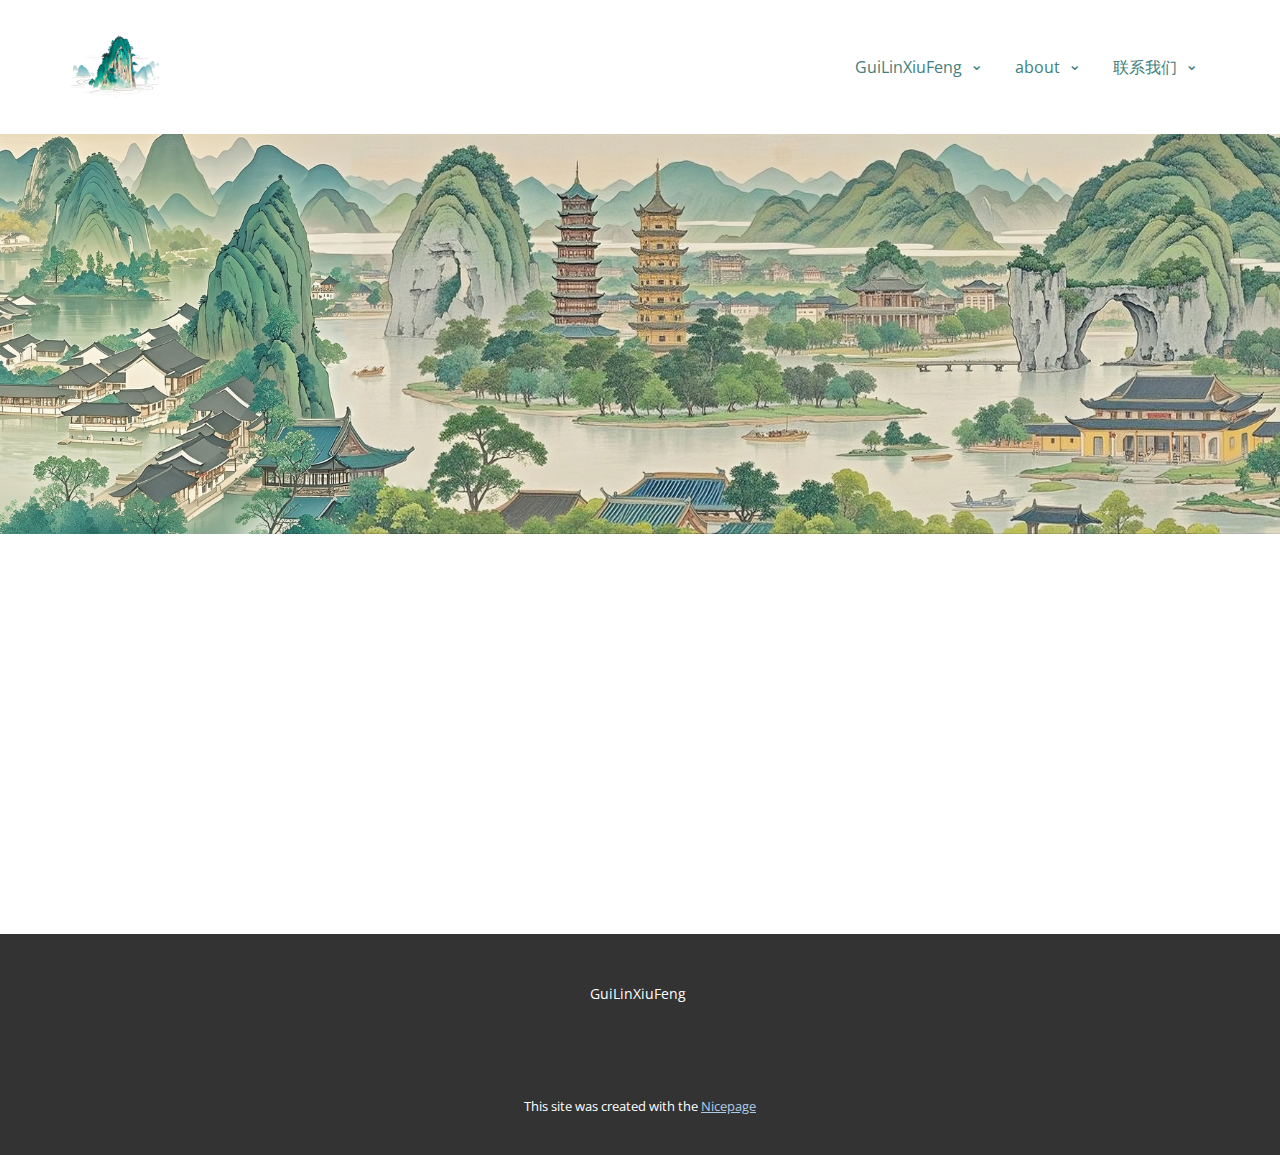
<file: GuiLinXiufeng/index.html>
<!DOCTYPE html>
<html style="font-size: 16px;" lang="en"><head>
    <meta name="viewport" content="width=device-width, initial-scale=1.0">
    <meta charset="utf-8">
    <meta name="keywords" content="">
    <meta name="description" content="">
    <title>Home</title>
    <link rel="stylesheet" href="nicepage.css" media="screen">
<link rel="stylesheet" href="index.css" media="screen">
    <script class="u-script" type="text/javascript" src="jquery.js" defer=""></script>
    <script class="u-script" type="text/javascript" src="nicepage.js" defer=""></script>
    <meta name="generator" content="Nicepage 7.5.2, nicepage.com">
    
    
    
    
    <link id="u-theme-google-font" rel="stylesheet" href="https://fonts.googleapis.com/css?family=Roboto:100,100i,300,300i,400,400i,500,500i,700,700i,900,900i|Open+Sans:300,300i,400,400i,500,500i,600,600i,700,700i,800,800i">
    <script type="application/ld+json">{
		"@context": "http://schema.org",
		"@type": "Organization",
		"name": "",
		"logo": "images/logo.png"
}</script>
    <meta name="theme-color" content="#478ac9">
    <meta property="og:title" content="Home">
    <meta property="og:type" content="website">
  <meta data-intl-tel-input-cdn-path="intlTelInput/"></head>
  <body data-home-page="Home.html" data-home-page-title="Home" data-path-to-root="./" data-include-products="false" class="u-body u-xl-mode" data-lang="en"><header class="u-clearfix u-header u-header" id="header"><div class="u-clearfix u-sheet u-sheet-1">
        <a href="#" class="u-image u-logo u-image-1" data-image-width="1024" data-image-height="1024">
          <img src="images/logo.png" class="u-logo-image u-logo-image-1">
        </a>
        <nav class="u-dropdown-icon u-menu u-menu-mega u-offcanvas u-menu-1" data-responsive-from="MD">
          <div class="menu-collapse" style="font-size: 1rem; letter-spacing: 0px;">
            <a class="u-button-style u-custom-active-color u-custom-color u-custom-hover-color u-custom-left-right-menu-spacing u-custom-padding-bottom u-custom-text-active-color u-custom-text-color u-custom-top-bottom-menu-spacing u-hamburger-link u-nav-link u-text-active-palette-1-base u-text-hover-palette-2-base" href="#">
              <svg class="u-svg-link" viewBox="0 0 24 24"><use xlink:href="#menu-hamburger"></use></svg>
              <svg class="u-svg-content" version="1.1" id="menu-hamburger" viewBox="0 0 16 16" x="0px" y="0px" xmlns:xlink="http://www.w3.org/1999/xlink" xmlns="http://www.w3.org/2000/svg"><g><rect y="1" width="16" height="2"></rect><rect y="7" width="16" height="2"></rect><rect y="13" width="16" height="2"></rect>
</g></svg>
            </a>
          </div>
          <div class="u-custom-menu u-nav-container">
            <ul class="u-nav u-unstyled u-nav-1"><li class="u-nav-item"><a class="u-active-palette-3-light-3 u-button-style u-hover-palette-1-light-3 u-nav-link u-text-active-palette-4-dark-2 u-text-hover-palette-2-base u-text-palette-4-dark-2" href="GuiLinXiuFeng.html" style="padding: 10px 20px;">GuiLinXiuFeng</a><div class="level-2 u-columns-auto u-inner-container-layout u-mega-popup u-nav-popup u-white u-nav-popup-1"><ul class="u-nav u-popupmenu-items u-unstyled"><li class="u-nav-item"><a class="u-button-style u-nav-link" style="font-weight: 700;">广西三月三</a><div class="level-3 u-nav-popup"><ul class="u-nav u-unstyled"><li class="u-nav-item"><a class="u-button-style u-nav-link">桂林地图</a>
</li></ul>
</div>
</li></ul>
</div>
</li><li class="u-nav-item"><a class="u-active-palette-3-light-3 u-button-style u-hover-palette-1-light-3 u-nav-link u-text-active-palette-4-dark-2 u-text-hover-palette-2-base u-text-palette-4-dark-2" href="About.html" style="padding: 10px 20px;">about</a><div class="level-2 u-nav-popup"><ul class="u-nav u-unstyled"><li class="u-nav-item"><a class="u-button-style u-nav-link">桂林文化展示</a>
</li></ul>
</div>
</li><li class="u-nav-item"><a class="u-active-palette-3-light-3 u-button-style u-hover-palette-1-light-3 u-nav-link u-text-active-palette-4-dark-2 u-text-hover-palette-2-base u-text-palette-4-dark-2" href="Contact.html" style="padding: 10px 20px;">联系我们</a><div class="level-2 u-nav-popup"><ul class="u-nav u-unstyled"><li class="u-nav-item"><a class="u-button-style u-nav-link">邮箱：1506824242@qq.com</a>
</li></ul>
</div>
</li></ul>
          </div>
          <div class="u-custom-menu u-nav-container-collapse">
            <div class="u-black u-container-style u-inner-container-layout u-opacity u-opacity-95 u-sidenav">
              <div class="u-inner-container-layout u-sidenav-overflow">
                <div class="u-menu-close"></div>
                <ul class="u-align-center u-nav u-popupmenu-items u-unstyled u-nav-6"><li class="u-nav-item"><a class="u-button-style u-nav-link" href="GuiLinXiuFeng.html">GuiLinXiuFeng</a><div class="u-nav-popup"><ul class="u-nav u-unstyled"><li class="u-nav-item"><a class="u-button-style u-nav-link">广西三月三</a><div class="u-nav-popup"><ul class="u-nav u-unstyled"><li class="u-nav-item"><a class="u-button-style u-nav-link">桂林地图</a>
</li></ul>
</div>
</li></ul>
</div>
</li><li class="u-nav-item"><a class="u-button-style u-nav-link" href="About.html">about</a><div class="u-nav-popup"><ul class="u-nav u-unstyled"><li class="u-nav-item"><a class="u-button-style u-nav-link">桂林文化展示</a>
</li></ul>
</div>
</li><li class="u-nav-item"><a class="u-button-style u-nav-link" href="Contact.html">联系我们</a><div class="u-nav-popup"><ul class="u-nav u-unstyled"><li class="u-nav-item"><a class="u-button-style u-nav-link">邮箱：1506824242@qq.com</a>
</li></ul>
</div>
</li></ul>
              </div>
            </div>
            <div class="u-black u-menu-overlay u-opacity u-opacity-70"></div>
          </div>
          <style class="menu-style">@media (max-width: 939px) {
                    [data-responsive-from="MD"] .u-nav-container {
                        display: none;
                    }
                    [data-responsive-from="MD"] .menu-collapse {
                        display: block;
                    }
                }</style>
        </nav>
      </div></header>
    <section class="u-clearfix u-container-align-center u-image u-section-1" id="block-1" data-image-width="3912" data-image-height="1134">
      <div class="u-clearfix u-sheet u-sheet-1"></div>
    </section>
    <section class="u-clearfix u-section-2" id="block-2">
      <div class="u-clearfix u-sheet u-sheet-1"></div>
    </section>
    
    
    
    <footer class="u-align-center u-clearfix u-container-align-center u-footer u-grey-80 u-footer" id="footer"><div class="u-clearfix u-sheet u-sheet-1">
        <p class="u-small-text u-text u-text-variant u-text-1">GuiLinXiuFeng&nbsp;</p>
      </div></footer>
    <section class="u-backlink u-clearfix u-grey-80">
      <p class="u-text">
        <span>This site was created with the </span>
        <a class="u-link" href="https://nicepage.com/" target="_blank" rel="nofollow">
          <span>Nicepage</span>
        </a>
      </p>
    </section>
  
</body></html>
</file>
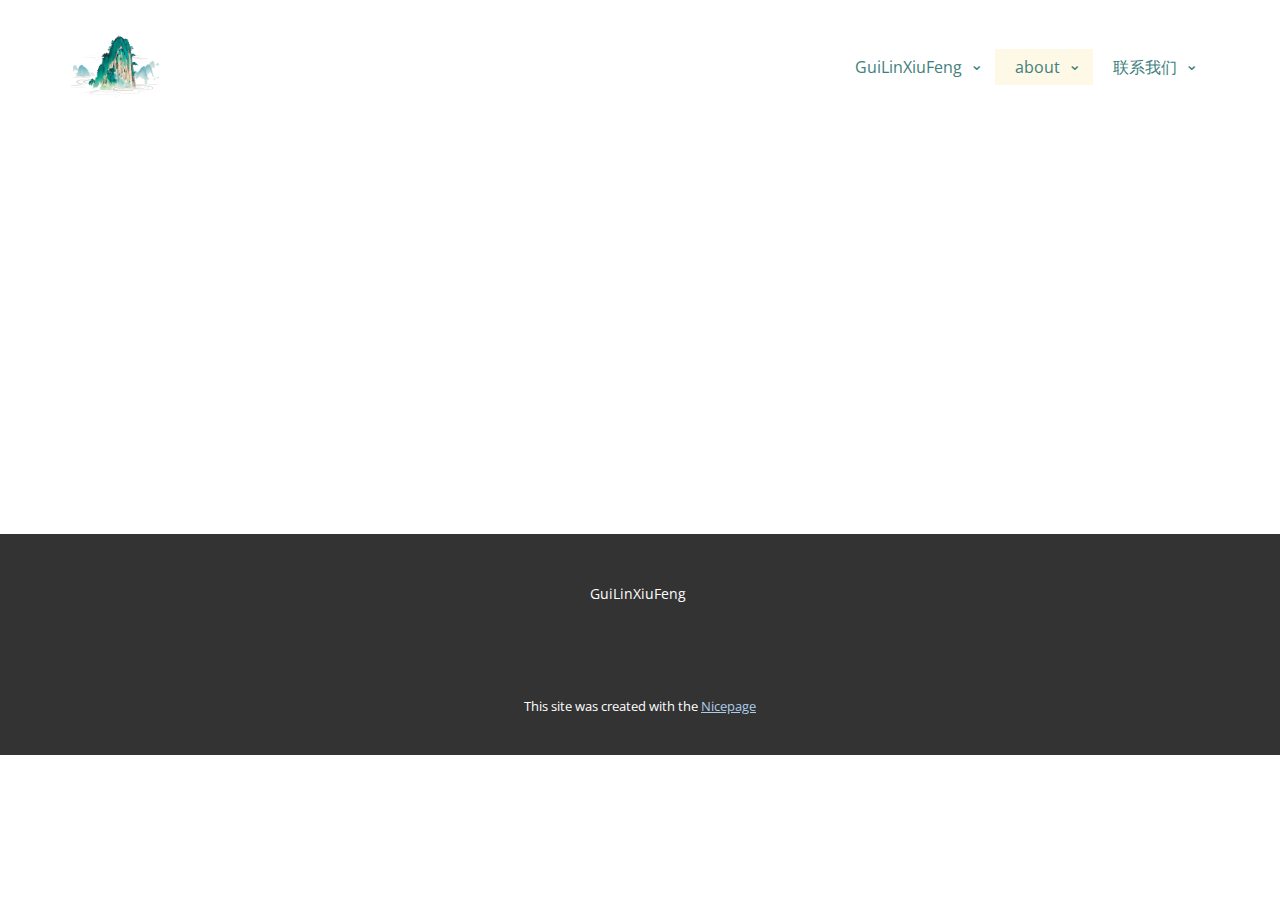
<file: GuiLinXiufeng/About.html>
<!DOCTYPE html>
<html style="font-size: 16px;" lang="en"><head>
    <meta name="viewport" content="width=device-width, initial-scale=1.0">
    <meta charset="utf-8">
    <meta name="keywords" content="">
    <meta name="description" content="">
    <title>About</title>
    <link rel="stylesheet" href="nicepage.css" media="screen">
<link rel="stylesheet" href="About.css" media="screen">
    <script class="u-script" type="text/javascript" src="jquery.js" defer=""></script>
    <script class="u-script" type="text/javascript" src="nicepage.js" defer=""></script>
    <meta name="generator" content="Nicepage 7.5.2, nicepage.com">
    
    
    
    <link id="u-theme-google-font" rel="stylesheet" href="https://fonts.googleapis.com/css?family=Roboto:100,100i,300,300i,400,400i,500,500i,700,700i,900,900i|Open+Sans:300,300i,400,400i,500,500i,600,600i,700,700i,800,800i">
    <script type="application/ld+json">{
		"@context": "http://schema.org",
		"@type": "Organization",
		"name": "",
		"logo": "images/logo.png"
}</script>
    <meta name="theme-color" content="#478ac9">
    <meta property="og:title" content="About">
    <meta property="og:type" content="website">
  <meta data-intl-tel-input-cdn-path="intlTelInput/"></head>
  <body data-path-to-root="./" data-include-products="false" class="u-body u-xl-mode" data-lang="en"><header class="u-clearfix u-header u-header" id="header"><div class="u-clearfix u-sheet u-sheet-1">
        <a href="#" class="u-image u-logo u-image-1" data-image-width="1024" data-image-height="1024">
          <img src="images/logo.png" class="u-logo-image u-logo-image-1">
        </a>
        <nav class="u-dropdown-icon u-menu u-menu-mega u-offcanvas u-menu-1" data-responsive-from="MD">
          <div class="menu-collapse" style="font-size: 1rem; letter-spacing: 0px;">
            <a class="u-button-style u-custom-active-color u-custom-color u-custom-hover-color u-custom-left-right-menu-spacing u-custom-padding-bottom u-custom-text-active-color u-custom-text-color u-custom-top-bottom-menu-spacing u-hamburger-link u-nav-link u-text-active-palette-1-base u-text-hover-palette-2-base" href="#">
              <svg class="u-svg-link" viewBox="0 0 24 24"><use xlink:href="#menu-hamburger"></use></svg>
              <svg class="u-svg-content" version="1.1" id="menu-hamburger" viewBox="0 0 16 16" x="0px" y="0px" xmlns:xlink="http://www.w3.org/1999/xlink" xmlns="http://www.w3.org/2000/svg"><g><rect y="1" width="16" height="2"></rect><rect y="7" width="16" height="2"></rect><rect y="13" width="16" height="2"></rect>
</g></svg>
            </a>
          </div>
          <div class="u-custom-menu u-nav-container">
            <ul class="u-nav u-unstyled u-nav-1"><li class="u-nav-item"><a class="u-active-palette-3-light-3 u-button-style u-hover-palette-1-light-3 u-nav-link u-text-active-palette-4-dark-2 u-text-hover-palette-2-base u-text-palette-4-dark-2" href="GuiLinXiuFeng.html" style="padding: 10px 20px;">GuiLinXiuFeng</a><div class="level-2 u-columns-auto u-inner-container-layout u-mega-popup u-nav-popup u-white u-nav-popup-1"><ul class="u-nav u-popupmenu-items u-unstyled"><li class="u-nav-item"><a class="u-button-style u-nav-link" style="font-weight: 700;">广西三月三</a><div class="level-3 u-nav-popup"><ul class="u-nav u-unstyled"><li class="u-nav-item"><a class="u-button-style u-nav-link">桂林地图</a>
</li></ul>
</div>
</li></ul>
</div>
</li><li class="u-nav-item"><a class="u-active-palette-3-light-3 u-button-style u-hover-palette-1-light-3 u-nav-link u-text-active-palette-4-dark-2 u-text-hover-palette-2-base u-text-palette-4-dark-2" href="About.html" style="padding: 10px 20px;">about</a><div class="level-2 u-nav-popup"><ul class="u-nav u-unstyled"><li class="u-nav-item"><a class="u-button-style u-nav-link">桂林文化展示</a>
</li></ul>
</div>
</li><li class="u-nav-item"><a class="u-active-palette-3-light-3 u-button-style u-hover-palette-1-light-3 u-nav-link u-text-active-palette-4-dark-2 u-text-hover-palette-2-base u-text-palette-4-dark-2" href="Contact.html" style="padding: 10px 20px;">联系我们</a><div class="level-2 u-nav-popup"><ul class="u-nav u-unstyled"><li class="u-nav-item"><a class="u-button-style u-nav-link">邮箱：1506824242@qq.com</a>
</li></ul>
</div>
</li></ul>
          </div>
          <div class="u-custom-menu u-nav-container-collapse">
            <div class="u-black u-container-style u-inner-container-layout u-opacity u-opacity-95 u-sidenav">
              <div class="u-inner-container-layout u-sidenav-overflow">
                <div class="u-menu-close"></div>
                <ul class="u-align-center u-nav u-popupmenu-items u-unstyled u-nav-6"><li class="u-nav-item"><a class="u-button-style u-nav-link" href="GuiLinXiuFeng.html">GuiLinXiuFeng</a><div class="u-nav-popup"><ul class="u-nav u-unstyled"><li class="u-nav-item"><a class="u-button-style u-nav-link">广西三月三</a><div class="u-nav-popup"><ul class="u-nav u-unstyled"><li class="u-nav-item"><a class="u-button-style u-nav-link">桂林地图</a>
</li></ul>
</div>
</li></ul>
</div>
</li><li class="u-nav-item"><a class="u-button-style u-nav-link" href="About.html">about</a><div class="u-nav-popup"><ul class="u-nav u-unstyled"><li class="u-nav-item"><a class="u-button-style u-nav-link">桂林文化展示</a>
</li></ul>
</div>
</li><li class="u-nav-item"><a class="u-button-style u-nav-link" href="Contact.html">联系我们</a><div class="u-nav-popup"><ul class="u-nav u-unstyled"><li class="u-nav-item"><a class="u-button-style u-nav-link">邮箱：1506824242@qq.com</a>
</li></ul>
</div>
</li></ul>
              </div>
            </div>
            <div class="u-black u-menu-overlay u-opacity u-opacity-70"></div>
          </div>
          <style class="menu-style">@media (max-width: 939px) {
                    [data-responsive-from="MD"] .u-nav-container {
                        display: none;
                    }
                    [data-responsive-from="MD"] .menu-collapse {
                        display: block;
                    }
                }</style>
        </nav>
      </div></header>
    <section class="u-clearfix u-section-1" id="block-1">
      <div class="u-clearfix u-sheet u-sheet-1"></div>
    </section>
    
    
    
    <footer class="u-align-center u-clearfix u-container-align-center u-footer u-grey-80 u-footer" id="footer"><div class="u-clearfix u-sheet u-sheet-1">
        <p class="u-small-text u-text u-text-variant u-text-1">GuiLinXiuFeng&nbsp;</p>
      </div></footer>
    <section class="u-backlink u-clearfix u-grey-80">
      <p class="u-text">
        <span>This site was created with the </span>
        <a class="u-link" href="https://nicepage.com/" target="_blank" rel="nofollow">
          <span>Nicepage</span>
        </a>
      </p>
    </section>
  
</body></html>
</file>
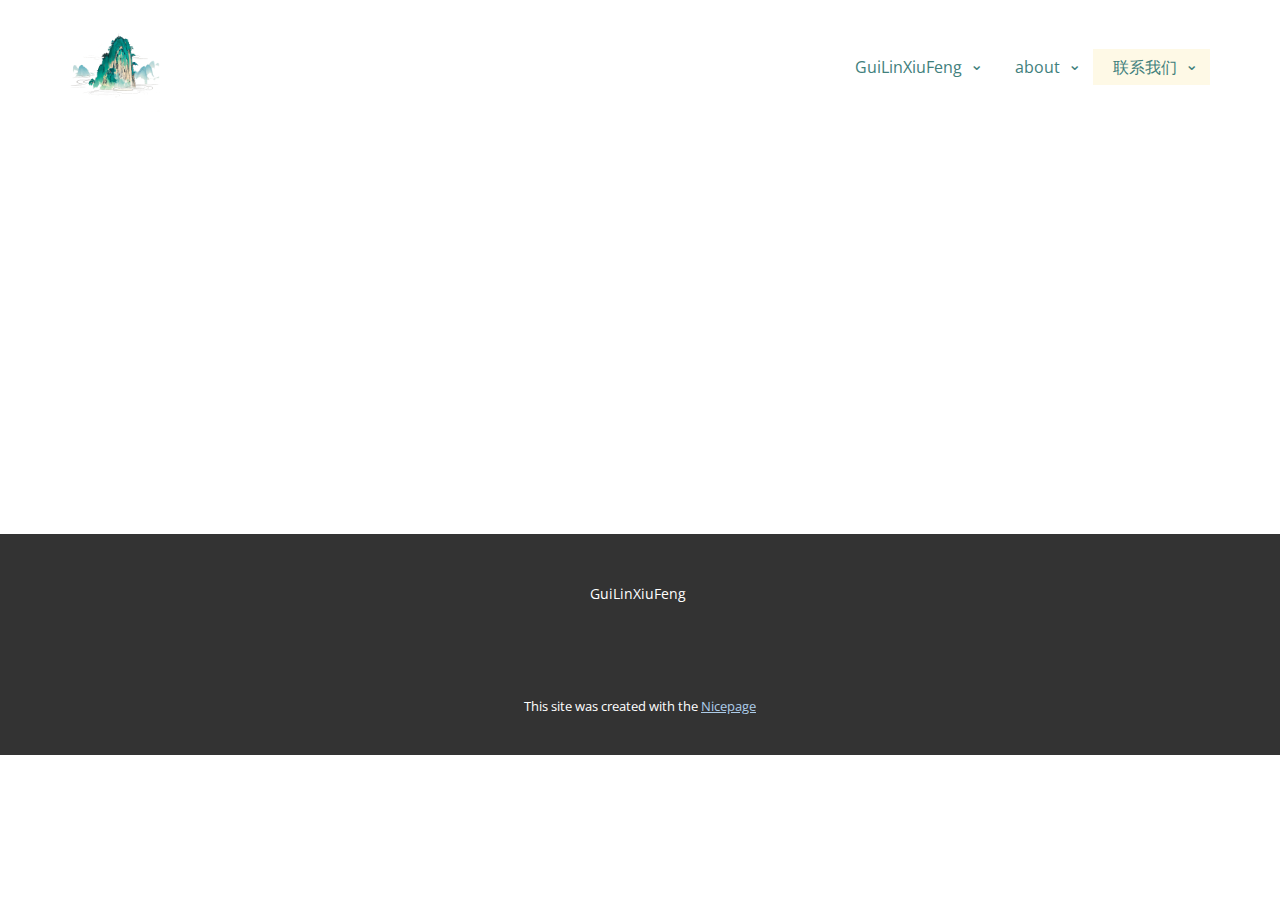
<file: GuiLinXiufeng/Contact.html>
<!DOCTYPE html>
<html style="font-size: 16px;" lang="en"><head>
    <meta name="viewport" content="width=device-width, initial-scale=1.0">
    <meta charset="utf-8">
    <meta name="keywords" content="">
    <meta name="description" content="">
    <title>Contact</title>
    <link rel="stylesheet" href="nicepage.css" media="screen">
<link rel="stylesheet" href="Contact.css" media="screen">
    <script class="u-script" type="text/javascript" src="jquery.js" defer=""></script>
    <script class="u-script" type="text/javascript" src="nicepage.js" defer=""></script>
    <meta name="generator" content="Nicepage 7.5.2, nicepage.com">
    
    
    
    <link id="u-theme-google-font" rel="stylesheet" href="https://fonts.googleapis.com/css?family=Roboto:100,100i,300,300i,400,400i,500,500i,700,700i,900,900i|Open+Sans:300,300i,400,400i,500,500i,600,600i,700,700i,800,800i">
    <script type="application/ld+json">{
		"@context": "http://schema.org",
		"@type": "Organization",
		"name": "",
		"logo": "images/logo.png"
}</script>
    <meta name="theme-color" content="#478ac9">
    <meta property="og:title" content="Contact">
    <meta property="og:type" content="website">
  <meta data-intl-tel-input-cdn-path="intlTelInput/"></head>
  <body data-path-to-root="./" data-include-products="false" class="u-body u-xl-mode" data-lang="en"><header class="u-clearfix u-header u-header" id="header"><div class="u-clearfix u-sheet u-sheet-1">
        <a href="#" class="u-image u-logo u-image-1" data-image-width="1024" data-image-height="1024">
          <img src="images/logo.png" class="u-logo-image u-logo-image-1">
        </a>
        <nav class="u-dropdown-icon u-menu u-menu-mega u-offcanvas u-menu-1" data-responsive-from="MD">
          <div class="menu-collapse" style="font-size: 1rem; letter-spacing: 0px;">
            <a class="u-button-style u-custom-active-color u-custom-color u-custom-hover-color u-custom-left-right-menu-spacing u-custom-padding-bottom u-custom-text-active-color u-custom-text-color u-custom-top-bottom-menu-spacing u-hamburger-link u-nav-link u-text-active-palette-1-base u-text-hover-palette-2-base" href="#">
              <svg class="u-svg-link" viewBox="0 0 24 24"><use xlink:href="#menu-hamburger"></use></svg>
              <svg class="u-svg-content" version="1.1" id="menu-hamburger" viewBox="0 0 16 16" x="0px" y="0px" xmlns:xlink="http://www.w3.org/1999/xlink" xmlns="http://www.w3.org/2000/svg"><g><rect y="1" width="16" height="2"></rect><rect y="7" width="16" height="2"></rect><rect y="13" width="16" height="2"></rect>
</g></svg>
            </a>
          </div>
          <div class="u-custom-menu u-nav-container">
            <ul class="u-nav u-unstyled u-nav-1"><li class="u-nav-item"><a class="u-active-palette-3-light-3 u-button-style u-hover-palette-1-light-3 u-nav-link u-text-active-palette-4-dark-2 u-text-hover-palette-2-base u-text-palette-4-dark-2" href="GuiLinXiuFeng.html" style="padding: 10px 20px;">GuiLinXiuFeng</a><div class="level-2 u-columns-auto u-inner-container-layout u-mega-popup u-nav-popup u-white u-nav-popup-1"><ul class="u-nav u-popupmenu-items u-unstyled"><li class="u-nav-item"><a class="u-button-style u-nav-link" style="font-weight: 700;">广西三月三</a><div class="level-3 u-nav-popup"><ul class="u-nav u-unstyled"><li class="u-nav-item"><a class="u-button-style u-nav-link">桂林地图</a>
</li></ul>
</div>
</li></ul>
</div>
</li><li class="u-nav-item"><a class="u-active-palette-3-light-3 u-button-style u-hover-palette-1-light-3 u-nav-link u-text-active-palette-4-dark-2 u-text-hover-palette-2-base u-text-palette-4-dark-2" href="About.html" style="padding: 10px 20px;">about</a><div class="level-2 u-nav-popup"><ul class="u-nav u-unstyled"><li class="u-nav-item"><a class="u-button-style u-nav-link">桂林文化展示</a>
</li></ul>
</div>
</li><li class="u-nav-item"><a class="u-active-palette-3-light-3 u-button-style u-hover-palette-1-light-3 u-nav-link u-text-active-palette-4-dark-2 u-text-hover-palette-2-base u-text-palette-4-dark-2" href="Contact.html" style="padding: 10px 20px;">联系我们</a><div class="level-2 u-nav-popup"><ul class="u-nav u-unstyled"><li class="u-nav-item"><a class="u-button-style u-nav-link">邮箱：1506824242@qq.com</a>
</li></ul>
</div>
</li></ul>
          </div>
          <div class="u-custom-menu u-nav-container-collapse">
            <div class="u-black u-container-style u-inner-container-layout u-opacity u-opacity-95 u-sidenav">
              <div class="u-inner-container-layout u-sidenav-overflow">
                <div class="u-menu-close"></div>
                <ul class="u-align-center u-nav u-popupmenu-items u-unstyled u-nav-6"><li class="u-nav-item"><a class="u-button-style u-nav-link" href="GuiLinXiuFeng.html">GuiLinXiuFeng</a><div class="u-nav-popup"><ul class="u-nav u-unstyled"><li class="u-nav-item"><a class="u-button-style u-nav-link">广西三月三</a><div class="u-nav-popup"><ul class="u-nav u-unstyled"><li class="u-nav-item"><a class="u-button-style u-nav-link">桂林地图</a>
</li></ul>
</div>
</li></ul>
</div>
</li><li class="u-nav-item"><a class="u-button-style u-nav-link" href="About.html">about</a><div class="u-nav-popup"><ul class="u-nav u-unstyled"><li class="u-nav-item"><a class="u-button-style u-nav-link">桂林文化展示</a>
</li></ul>
</div>
</li><li class="u-nav-item"><a class="u-button-style u-nav-link" href="Contact.html">联系我们</a><div class="u-nav-popup"><ul class="u-nav u-unstyled"><li class="u-nav-item"><a class="u-button-style u-nav-link">邮箱：1506824242@qq.com</a>
</li></ul>
</div>
</li></ul>
              </div>
            </div>
            <div class="u-black u-menu-overlay u-opacity u-opacity-70"></div>
          </div>
          <style class="menu-style">@media (max-width: 939px) {
                    [data-responsive-from="MD"] .u-nav-container {
                        display: none;
                    }
                    [data-responsive-from="MD"] .menu-collapse {
                        display: block;
                    }
                }</style>
        </nav>
      </div></header>
    <section class="u-clearfix u-section-1" id="block-1">
      <div class="u-clearfix u-sheet u-sheet-1"></div>
    </section>
    
    
    
    <footer class="u-align-center u-clearfix u-container-align-center u-footer u-grey-80 u-footer" id="footer"><div class="u-clearfix u-sheet u-sheet-1">
        <p class="u-small-text u-text u-text-variant u-text-1">GuiLinXiuFeng&nbsp;</p>
      </div></footer>
    <section class="u-backlink u-clearfix u-grey-80">
      <p class="u-text">
        <span>This site was created with the </span>
        <a class="u-link" href="https://nicepage.com/" target="_blank" rel="nofollow">
          <span>Nicepage</span>
        </a>
      </p>
    </section>
  
</body></html>
</file>
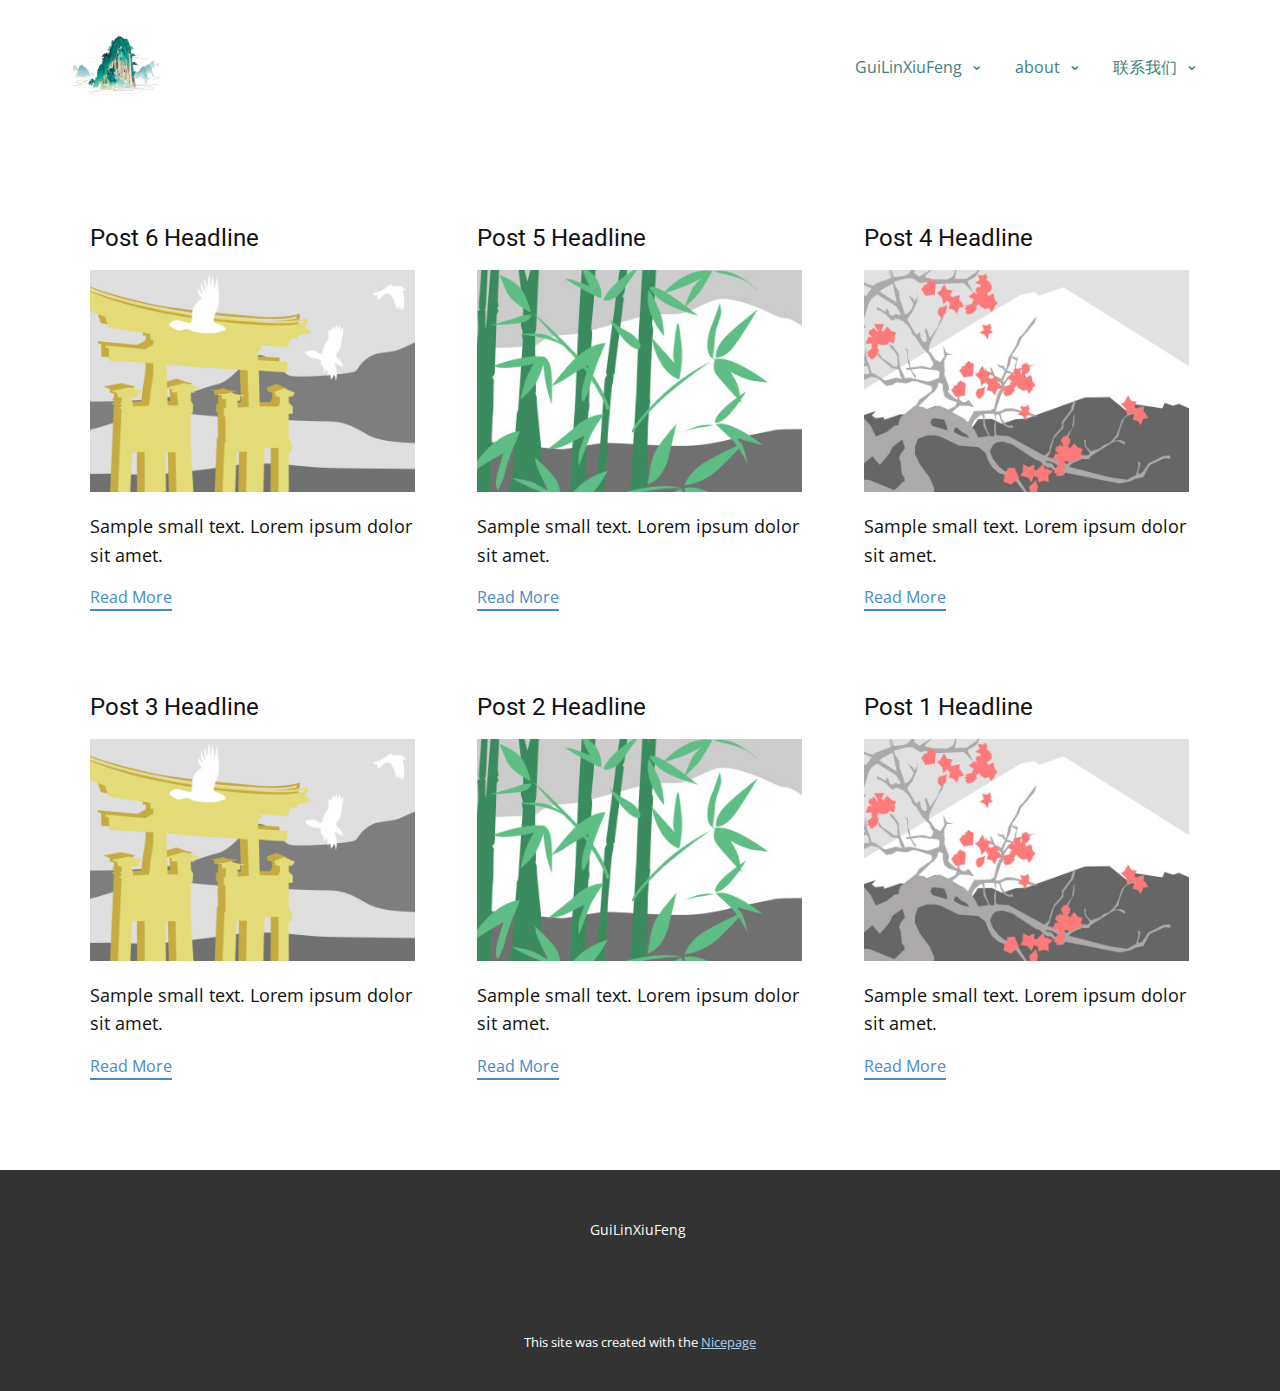
<file: GuiLinXiufeng/blog/blog.html>
<!DOCTYPE html>
<html style="font-size: 16px;" lang="en"><head>
    <meta name="viewport" content="width=device-width, initial-scale=1.0">
    <meta charset="utf-8">
    <meta name="keywords" content="">
    <meta name="description" content="">
    <title>Blog</title>
    <link rel="stylesheet" href="../nicepage.css" media="screen">
<link rel="stylesheet" href="../Blog-Template.css" media="screen">
    <script class="u-script" type="text/javascript" src="../jquery.js" defer=""></script>
    <script class="u-script" type="text/javascript" src="../nicepage.js" defer=""></script>
    <meta name="generator" content="Nicepage 7.5.2, nicepage.com">
    
    
    
    <link id="u-theme-google-font" rel="stylesheet" href="https://fonts.googleapis.com/css?family=Roboto:100,100i,300,300i,400,400i,500,500i,700,700i,900,900i|Open+Sans:300,300i,400,400i,500,500i,600,600i,700,700i,800,800i">
    <script type="application/ld+json">{
		"@context": "http://schema.org",
		"@type": "Organization",
		"name": "",
		"logo": "images/logo.png"
}</script>
    <meta name="theme-color" content="#478ac9">
  <meta data-intl-tel-input-cdn-path="intlTelInput/"></head>
  <body data-path-to-root="../" data-include-products="false" class="u-body u-xl-mode" data-lang="en"><header class="u-clearfix u-header u-header" id="header"><div class="u-clearfix u-sheet u-sheet-1">
        <a href="#" class="u-image u-logo u-image-1" data-image-width="1024" data-image-height="1024">
          <img src="../images/logo.png" class="u-logo-image u-logo-image-1">
        </a>
        <nav class="u-dropdown-icon u-menu u-menu-mega u-offcanvas u-menu-1" data-responsive-from="MD">
          <div class="menu-collapse" style="font-size: 1rem; letter-spacing: 0px;">
            <a class="u-button-style u-custom-active-color u-custom-color u-custom-hover-color u-custom-left-right-menu-spacing u-custom-padding-bottom u-custom-text-active-color u-custom-text-color u-custom-top-bottom-menu-spacing u-hamburger-link u-nav-link u-text-active-palette-1-base u-text-hover-palette-2-base" href="#">
              <svg class="u-svg-link" viewBox="0 0 24 24"><use xlink:href="#menu-hamburger"></use></svg>
              <svg class="u-svg-content" version="1.1" id="menu-hamburger" viewBox="0 0 16 16" x="0px" y="0px" xmlns:xlink="http://www.w3.org/1999/xlink" xmlns="http://www.w3.org/2000/svg"><g><rect y="1" width="16" height="2"></rect><rect y="7" width="16" height="2"></rect><rect y="13" width="16" height="2"></rect>
</g></svg>
            </a>
          </div>
          <div class="u-custom-menu u-nav-container">
            <ul class="u-nav u-unstyled u-nav-1"><li class="u-nav-item"><a class="u-active-palette-3-light-3 u-button-style u-hover-palette-1-light-3 u-nav-link u-text-active-palette-4-dark-2 u-text-hover-palette-2-base u-text-palette-4-dark-2" href="../GuiLinXiuFeng.html" style="padding: 10px 20px;">GuiLinXiuFeng</a><div class="level-2 u-columns-auto u-inner-container-layout u-mega-popup u-nav-popup u-white u-nav-popup-1"><ul class="u-nav u-popupmenu-items u-unstyled"><li class="u-nav-item"><a class="u-button-style u-nav-link" style="font-weight: 700;">广西三月三</a><div class="level-3 u-nav-popup"><ul class="u-nav u-unstyled"><li class="u-nav-item"><a class="u-button-style u-nav-link">桂林地图</a>
</li></ul>
</div>
</li></ul>
</div>
</li><li class="u-nav-item"><a class="u-active-palette-3-light-3 u-button-style u-hover-palette-1-light-3 u-nav-link u-text-active-palette-4-dark-2 u-text-hover-palette-2-base u-text-palette-4-dark-2" href="../About.html" style="padding: 10px 20px;">about</a><div class="level-2 u-nav-popup"><ul class="u-nav u-unstyled"><li class="u-nav-item"><a class="u-button-style u-nav-link">桂林文化展示</a>
</li></ul>
</div>
</li><li class="u-nav-item"><a class="u-active-palette-3-light-3 u-button-style u-hover-palette-1-light-3 u-nav-link u-text-active-palette-4-dark-2 u-text-hover-palette-2-base u-text-palette-4-dark-2" href="../Contact.html" style="padding: 10px 20px;">联系我们</a><div class="level-2 u-nav-popup"><ul class="u-nav u-unstyled"><li class="u-nav-item"><a class="u-button-style u-nav-link">邮箱：1506824242@qq.com</a>
</li></ul>
</div>
</li></ul>
          </div>
          <div class="u-custom-menu u-nav-container-collapse">
            <div class="u-black u-container-style u-inner-container-layout u-opacity u-opacity-95 u-sidenav">
              <div class="u-inner-container-layout u-sidenav-overflow">
                <div class="u-menu-close"></div>
                <ul class="u-align-center u-nav u-popupmenu-items u-unstyled u-nav-6"><li class="u-nav-item"><a class="u-button-style u-nav-link" href="../GuiLinXiuFeng.html">GuiLinXiuFeng</a><div class="u-nav-popup"><ul class="u-nav u-unstyled"><li class="u-nav-item"><a class="u-button-style u-nav-link">广西三月三</a><div class="u-nav-popup"><ul class="u-nav u-unstyled"><li class="u-nav-item"><a class="u-button-style u-nav-link">桂林地图</a>
</li></ul>
</div>
</li></ul>
</div>
</li><li class="u-nav-item"><a class="u-button-style u-nav-link" href="../About.html">about</a><div class="u-nav-popup"><ul class="u-nav u-unstyled"><li class="u-nav-item"><a class="u-button-style u-nav-link">桂林文化展示</a>
</li></ul>
</div>
</li><li class="u-nav-item"><a class="u-button-style u-nav-link" href="../Contact.html">联系我们</a><div class="u-nav-popup"><ul class="u-nav u-unstyled"><li class="u-nav-item"><a class="u-button-style u-nav-link">邮箱：1506824242@qq.com</a>
</li></ul>
</div>
</li></ul>
              </div>
            </div>
            <div class="u-black u-menu-overlay u-opacity u-opacity-70"></div>
          </div>
          <style class="menu-style">@media (max-width: 939px) {
                    [data-responsive-from="MD"] .u-nav-container {
                        display: none;
                    }
                    [data-responsive-from="MD"] .menu-collapse {
                        display: block;
                    }
                }</style>
        </nav>
      </div></header>
    <section class="u-clearfix u-section-1" id="block-1">
      <div class="u-clearfix u-sheet u-valign-middle u-sheet-1"><!--blog--><!--blog_options_json--><!--{"type":"Recent","source":"","tags":"","count":""}--><!--/blog_options_json-->
        <div class="u-blog u-expanded-width u-repeater u-repeater-1" data-blog-id="blog-1"><!--blog_post-->
          <div class="u-blog-post u-container-style u-repeater-item u-white u-repeater-item-1">
            <div class="u-container-layout u-similar-container u-valign-top u-container-layout-1"><!--blog_post_header-->
              <h4 class="u-blog-control u-text u-text-1">
                <a class="u-post-header-link" href="../blog/post-5.html">Post 6 Headline</a>
              </h4><!--/blog_post_header--><!--blog_post_image-->
              <a class="u-post-header-link" href="../blog/post-5.html"><img alt="" class="u-blog-control u-expanded-width u-image u-image-default u-image-1" src="../images/8ad73f3c.jpeg"></a><!--/blog_post_image--><!--blog_post_content-->
              <div class="u-blog-control u-post-content u-text u-text-2 fr-view">Sample small text. Lorem ipsum dolor sit amet.</div><!--/blog_post_content--><!--blog_post_readmore-->
              <a href="../blog/post-5.html" class="u-blog-control u-border-2 u-border-palette-1-base u-btn u-btn-rectangle u-button-style u-none u-btn-1"><!--blog_post_readmore_content--><!--options_json--><!--{"content":"","defaultValue":"Read More"}--><!--/options_json-->Read More<!--/blog_post_readmore_content--></a><!--/blog_post_readmore-->
            </div>
          </div><div class="u-blog-post u-container-style u-repeater-item u-video-cover u-white">
            <div class="u-container-layout u-similar-container u-valign-top u-container-layout-2"><!--blog_post_header-->
              <h4 class="u-blog-control u-text u-text-3">
                <a class="u-post-header-link" href="../blog/post-4.html">Post 5 Headline</a>
              </h4><!--/blog_post_header--><!--blog_post_image-->
              <a class="u-post-header-link" href="../blog/post-4.html"><img alt="" class="u-blog-control u-expanded-width u-image u-image-default u-image-2" src="../images/68f64b9d.jpeg"></a><!--/blog_post_image--><!--blog_post_content-->
              <div class="u-blog-control u-post-content u-text u-text-4 fr-view">Sample small text. Lorem ipsum dolor sit amet.</div><!--/blog_post_content--><!--blog_post_readmore-->
              <a href="../blog/post-4.html" class="u-blog-control u-border-2 u-border-palette-1-base u-btn u-btn-rectangle u-button-style u-none u-btn-2"><!--blog_post_readmore_content--><!--options_json--><!--{"content":"","defaultValue":"Read More"}--><!--/options_json-->Read More<!--/blog_post_readmore_content--></a><!--/blog_post_readmore-->
            </div>
          </div><div class="u-blog-post u-container-style u-repeater-item u-video-cover u-white">
            <div class="u-container-layout u-similar-container u-valign-top u-container-layout-3"><!--blog_post_header-->
              <h4 class="u-blog-control u-text u-text-5">
                <a class="u-post-header-link" href="../blog/post-3.html">Post 4 Headline</a>
              </h4><!--/blog_post_header--><!--blog_post_image-->
              <a class="u-post-header-link" href="../blog/post-3.html"><img alt="" class="u-blog-control u-expanded-width u-image u-image-default u-image-3" src="../images/0fd3416c.jpeg"></a><!--/blog_post_image--><!--blog_post_content-->
              <div class="u-blog-control u-post-content u-text u-text-6 fr-view">Sample small text. Lorem ipsum dolor sit amet.</div><!--/blog_post_content--><!--blog_post_readmore-->
              <a href="../blog/post-3.html" class="u-blog-control u-border-2 u-border-palette-1-base u-btn u-btn-rectangle u-button-style u-none u-btn-3"><!--blog_post_readmore_content--><!--options_json--><!--{"content":"","defaultValue":"Read More"}--><!--/options_json-->Read More<!--/blog_post_readmore_content--></a><!--/blog_post_readmore-->
            </div>
          </div><div class="u-blog-post u-container-style u-repeater-item u-white u-repeater-item-1">
            <div class="u-container-layout u-similar-container u-valign-top u-container-layout-1"><!--blog_post_header-->
              <h4 class="u-blog-control u-text u-text-1">
                <a class="u-post-header-link" href="../blog/post-2.html">Post 3 Headline</a>
              </h4><!--/blog_post_header--><!--blog_post_image-->
              <a class="u-post-header-link" href="../blog/post-2.html"><img alt="" class="u-blog-control u-expanded-width u-image u-image-default u-image-1" src="../images/8ad73f3c.jpeg"></a><!--/blog_post_image--><!--blog_post_content-->
              <div class="u-blog-control u-post-content u-text u-text-2 fr-view">Sample small text. Lorem ipsum dolor sit amet.</div><!--/blog_post_content--><!--blog_post_readmore-->
              <a href="../blog/post-2.html" class="u-blog-control u-border-2 u-border-palette-1-base u-btn u-btn-rectangle u-button-style u-none u-btn-1"><!--blog_post_readmore_content--><!--options_json--><!--{"content":"","defaultValue":"Read More"}--><!--/options_json-->Read More<!--/blog_post_readmore_content--></a><!--/blog_post_readmore-->
            </div>
          </div><div class="u-blog-post u-container-style u-repeater-item u-video-cover u-white">
            <div class="u-container-layout u-similar-container u-valign-top u-container-layout-2"><!--blog_post_header-->
              <h4 class="u-blog-control u-text u-text-3">
                <a class="u-post-header-link" href="../blog/post-1.html">Post 2 Headline</a>
              </h4><!--/blog_post_header--><!--blog_post_image-->
              <a class="u-post-header-link" href="../blog/post-1.html"><img alt="" class="u-blog-control u-expanded-width u-image u-image-default u-image-2" src="../images/68f64b9d.jpeg"></a><!--/blog_post_image--><!--blog_post_content-->
              <div class="u-blog-control u-post-content u-text u-text-4 fr-view">Sample small text. Lorem ipsum dolor sit amet.</div><!--/blog_post_content--><!--blog_post_readmore-->
              <a href="../blog/post-1.html" class="u-blog-control u-border-2 u-border-palette-1-base u-btn u-btn-rectangle u-button-style u-none u-btn-2"><!--blog_post_readmore_content--><!--options_json--><!--{"content":"","defaultValue":"Read More"}--><!--/options_json-->Read More<!--/blog_post_readmore_content--></a><!--/blog_post_readmore-->
            </div>
          </div><div class="u-blog-post u-container-style u-repeater-item u-video-cover u-white">
            <div class="u-container-layout u-similar-container u-valign-top u-container-layout-3"><!--blog_post_header-->
              <h4 class="u-blog-control u-text u-text-5">
                <a class="u-post-header-link" href="../blog/post.html">Post 1 Headline</a>
              </h4><!--/blog_post_header--><!--blog_post_image-->
              <a class="u-post-header-link" href="../blog/post.html"><img alt="" class="u-blog-control u-expanded-width u-image u-image-default u-image-3" src="../images/0fd3416c.jpeg"></a><!--/blog_post_image--><!--blog_post_content-->
              <div class="u-blog-control u-post-content u-text u-text-6 fr-view">Sample small text. Lorem ipsum dolor sit amet.</div><!--/blog_post_content--><!--blog_post_readmore-->
              <a href="../blog/post.html" class="u-blog-control u-border-2 u-border-palette-1-base u-btn u-btn-rectangle u-button-style u-none u-btn-3"><!--blog_post_readmore_content--><!--options_json--><!--{"content":"","defaultValue":"Read More"}--><!--/options_json-->Read More<!--/blog_post_readmore_content--></a><!--/blog_post_readmore-->
            </div>
          </div><!--/blog_post--><!--blog_post-->
          <!--/blog_post--><!--blog_post-->
          <!--/blog_post-->
        </div><!--/blog-->
      </div>
    </section>
    
    
    
    <footer class="u-align-center u-clearfix u-container-align-center u-footer u-grey-80 u-footer" id="footer"><div class="u-clearfix u-sheet u-sheet-1">
        <p class="u-small-text u-text u-text-variant u-text-1">GuiLinXiuFeng&nbsp;</p>
      </div></footer>
    <section class="u-backlink u-clearfix u-grey-80">
      <p class="u-text">
        <span>This site was created with the </span>
        <a class="u-link" href="https://nicepage.com/" target="_blank" rel="nofollow">
          <span>Nicepage</span>
        </a>
      </p>
    </section>
  
</body></html>
</file>
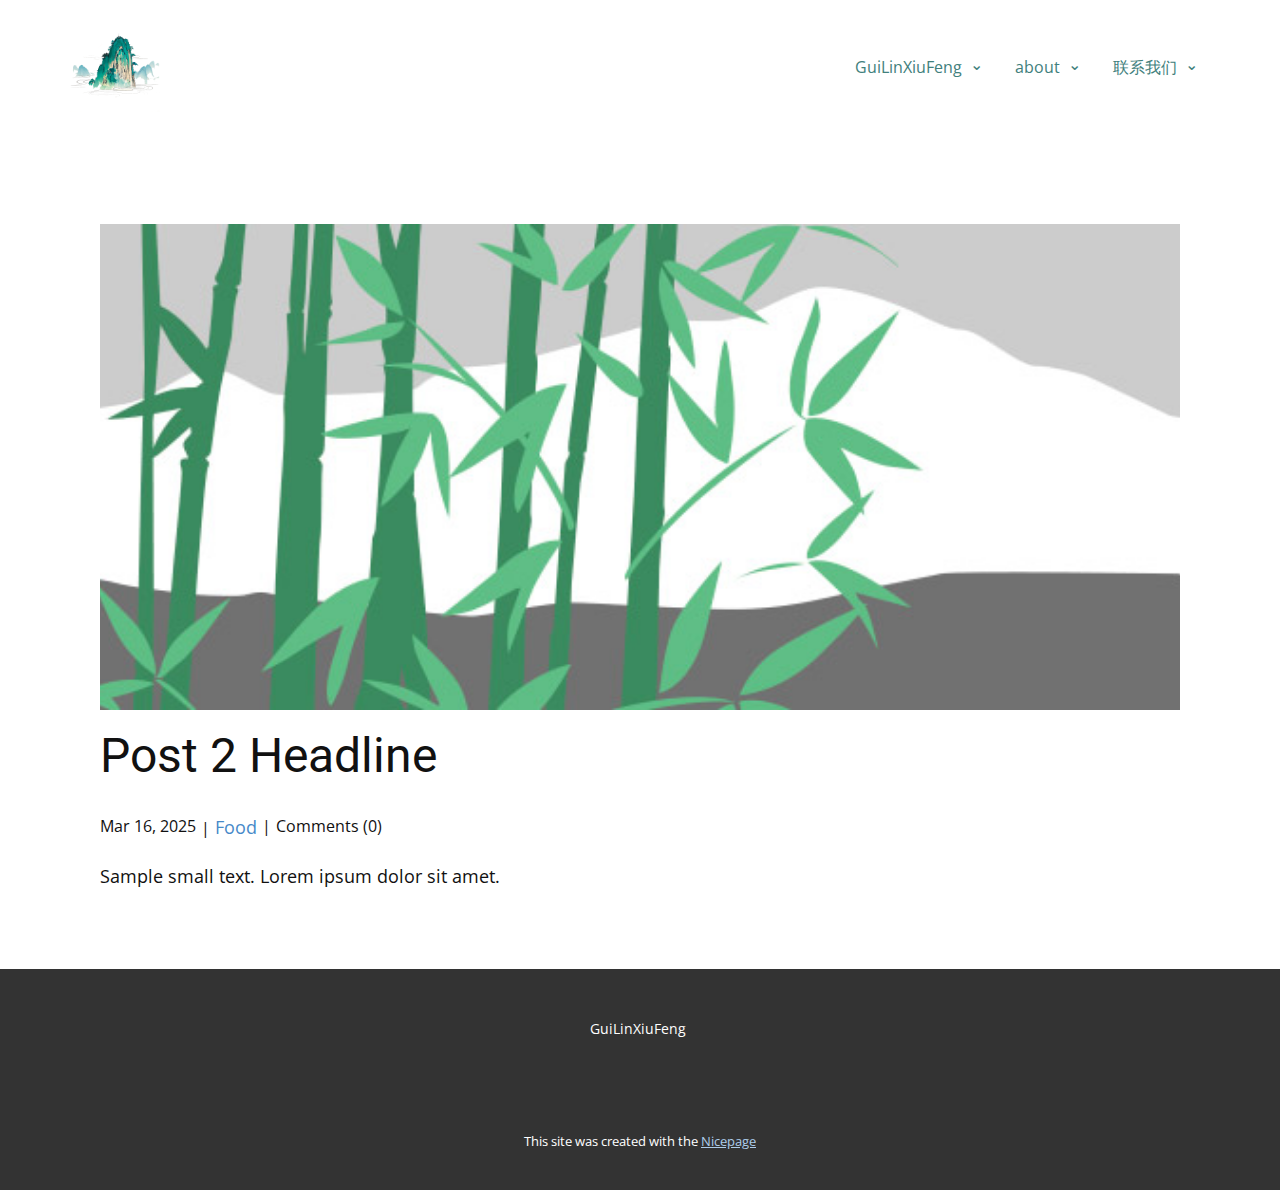
<file: GuiLinXiufeng/blog/post-1.html>
<!DOCTYPE html>
<html style="font-size: 16px;" lang="en"><head>
    <meta name="viewport" content="width=device-width, initial-scale=1.0">
    <meta charset="utf-8">
    <meta name="keywords" content="Post 1 Headline">
    <meta name="description" content="">
    <title>Post 2 Headline</title>
    <link rel="stylesheet" href="../nicepage.css" media="screen">
<link rel="stylesheet" href="../Post-Template.css" media="screen">
    <script class="u-script" type="text/javascript" src="../jquery.js" defer=""></script>
    <script class="u-script" type="text/javascript" src="../nicepage.js" defer=""></script>
    <meta name="generator" content="Nicepage 7.5.2, nicepage.com">
    
    
    
    <link id="u-theme-google-font" rel="stylesheet" href="https://fonts.googleapis.com/css?family=Roboto:100,100i,300,300i,400,400i,500,500i,700,700i,900,900i|Open+Sans:300,300i,400,400i,500,500i,600,600i,700,700i,800,800i">
    <script type="application/ld+json">{
		"@context": "http://schema.org",
		"@type": "Organization",
		"name": "",
		"logo": "images/logo.png"
}</script>
    <meta name="theme-color" content="#478ac9">
  <meta data-intl-tel-input-cdn-path="intlTelInput/"></head>
  <body data-path-to-root="./" data-include-products="false" class="u-body u-xl-mode" data-lang="en"><header class="u-clearfix u-header u-header" id="header"><div class="u-clearfix u-sheet u-sheet-1">
        <a href="#" class="u-image u-logo u-image-1" data-image-width="1024" data-image-height="1024">
          <img src="../images/logo.png" class="u-logo-image u-logo-image-1">
        </a>
        <nav class="u-dropdown-icon u-menu u-menu-mega u-offcanvas u-menu-1" data-responsive-from="MD">
          <div class="menu-collapse" style="font-size: 1rem; letter-spacing: 0px;">
            <a class="u-button-style u-custom-active-color u-custom-color u-custom-hover-color u-custom-left-right-menu-spacing u-custom-padding-bottom u-custom-text-active-color u-custom-text-color u-custom-top-bottom-menu-spacing u-hamburger-link u-nav-link u-text-active-palette-1-base u-text-hover-palette-2-base" href="#">
              <svg class="u-svg-link" viewBox="0 0 24 24"><use xlink:href="#menu-hamburger"></use></svg>
              <svg class="u-svg-content" version="1.1" id="menu-hamburger" viewBox="0 0 16 16" x="0px" y="0px" xmlns:xlink="http://www.w3.org/1999/xlink" xmlns="http://www.w3.org/2000/svg"><g><rect y="1" width="16" height="2"></rect><rect y="7" width="16" height="2"></rect><rect y="13" width="16" height="2"></rect>
</g></svg>
            </a>
          </div>
          <div class="u-custom-menu u-nav-container">
            <ul class="u-nav u-unstyled u-nav-1"><li class="u-nav-item"><a class="u-active-palette-3-light-3 u-button-style u-hover-palette-1-light-3 u-nav-link u-text-active-palette-4-dark-2 u-text-hover-palette-2-base u-text-palette-4-dark-2" href="../GuiLinXiuFeng.html" style="padding: 10px 20px;">GuiLinXiuFeng</a><div class="level-2 u-columns-auto u-inner-container-layout u-mega-popup u-nav-popup u-white u-nav-popup-1"><ul class="u-nav u-popupmenu-items u-unstyled"><li class="u-nav-item"><a class="u-button-style u-nav-link" style="font-weight: 700;">广西三月三</a><div class="level-3 u-nav-popup"><ul class="u-nav u-unstyled"><li class="u-nav-item"><a class="u-button-style u-nav-link">桂林地图</a>
</li></ul>
</div>
</li></ul>
</div>
</li><li class="u-nav-item"><a class="u-active-palette-3-light-3 u-button-style u-hover-palette-1-light-3 u-nav-link u-text-active-palette-4-dark-2 u-text-hover-palette-2-base u-text-palette-4-dark-2" href="../About.html" style="padding: 10px 20px;">about</a><div class="level-2 u-nav-popup"><ul class="u-nav u-unstyled"><li class="u-nav-item"><a class="u-button-style u-nav-link">桂林文化展示</a>
</li></ul>
</div>
</li><li class="u-nav-item"><a class="u-active-palette-3-light-3 u-button-style u-hover-palette-1-light-3 u-nav-link u-text-active-palette-4-dark-2 u-text-hover-palette-2-base u-text-palette-4-dark-2" href="../Contact.html" style="padding: 10px 20px;">联系我们</a><div class="level-2 u-nav-popup"><ul class="u-nav u-unstyled"><li class="u-nav-item"><a class="u-button-style u-nav-link">邮箱：1506824242@qq.com</a>
</li></ul>
</div>
</li></ul>
          </div>
          <div class="u-custom-menu u-nav-container-collapse">
            <div class="u-black u-container-style u-inner-container-layout u-opacity u-opacity-95 u-sidenav">
              <div class="u-inner-container-layout u-sidenav-overflow">
                <div class="u-menu-close"></div>
                <ul class="u-align-center u-nav u-popupmenu-items u-unstyled u-nav-6"><li class="u-nav-item"><a class="u-button-style u-nav-link" href="../GuiLinXiuFeng.html">GuiLinXiuFeng</a><div class="u-nav-popup"><ul class="u-nav u-unstyled"><li class="u-nav-item"><a class="u-button-style u-nav-link">广西三月三</a><div class="u-nav-popup"><ul class="u-nav u-unstyled"><li class="u-nav-item"><a class="u-button-style u-nav-link">桂林地图</a>
</li></ul>
</div>
</li></ul>
</div>
</li><li class="u-nav-item"><a class="u-button-style u-nav-link" href="../About.html">about</a><div class="u-nav-popup"><ul class="u-nav u-unstyled"><li class="u-nav-item"><a class="u-button-style u-nav-link">桂林文化展示</a>
</li></ul>
</div>
</li><li class="u-nav-item"><a class="u-button-style u-nav-link" href="../Contact.html">联系我们</a><div class="u-nav-popup"><ul class="u-nav u-unstyled"><li class="u-nav-item"><a class="u-button-style u-nav-link">邮箱：1506824242@qq.com</a>
</li></ul>
</div>
</li></ul>
              </div>
            </div>
            <div class="u-black u-menu-overlay u-opacity u-opacity-70"></div>
          </div>
          <style class="menu-style">@media (max-width: 939px) {
                    [data-responsive-from="MD"] .u-nav-container {
                        display: none;
                    }
                    [data-responsive-from="MD"] .menu-collapse {
                        display: block;
                    }
                }</style>
        </nav>
      </div></header>
    <section class="u-align-center u-clearfix u-section-1" id="block-1">
      <div class="u-clearfix u-sheet u-valign-middle-md u-valign-middle-sm u-valign-middle-xs u-sheet-1"><!--post_details--><!--post_details_options_json--><!--{"source":""}--><!--/post_details_options_json--><!--blog_post-->
        <div class="u-container-style u-expanded-width u-post-details u-post-details-1">
          <div class="u-container-layout u-valign-middle u-container-layout-1"><!--blog_post_image-->
            <img alt="" class="u-blog-control u-expanded-width u-image u-image-default u-image-1" src="../images/68f64b9d.jpeg"><!--/blog_post_image--><!--blog_post_header-->
            <h2 class="u-blog-control u-text u-text-1">Post 2 Headline</h2><!--/blog_post_header--><!--blog_post_metadata-->
            <div class="u-blog-control u-metadata u-metadata-1"><!--blog_post_metadata_date-->
              <span class="u-meta-date u-meta-icon">Mar 16, 2025</span><!--/blog_post_metadata_date--><!--blog_post_metadata_category-->
              <span class="u-meta-category u-meta-icon"><a href="../blog/blog.html#/blog-1///1">Food</a></span><!--/blog_post_metadata_category--><!--blog_post_metadata_comments-->
              <span class="u-meta-comments u-meta-icon"><!--blog_post_metadata_comments_content-->Comments (0)<!--/blog_post_metadata_comments_content--></span><!--/blog_post_metadata_comments-->
            </div><!--/blog_post_metadata--><!--blog_post_content-->
            <div class="u-align-justify u-blog-control u-post-content u-text u-text-2 fr-view">
  <p>Sample small text. Lorem ipsum dolor sit amet.</p>
  </div><!--/blog_post_content-->
          </div>
        </div><!--/blog_post--><!--/post_details-->
      </div>
    </section>
    
    
    
    <footer class="u-align-center u-clearfix u-container-align-center u-footer u-grey-80 u-footer" id="footer"><div class="u-clearfix u-sheet u-sheet-1">
        <p class="u-small-text u-text u-text-variant u-text-1">GuiLinXiuFeng&nbsp;</p>
      </div></footer>
    <section class="u-backlink u-clearfix u-grey-80">
      <p class="u-text">
        <span>This site was created with the </span>
        <a class="u-link" href="https://nicepage.com/" target="_blank" rel="nofollow">
          <span>Nicepage</span>
        </a>
      </p>
    </section>
  
</body></html>
</file>
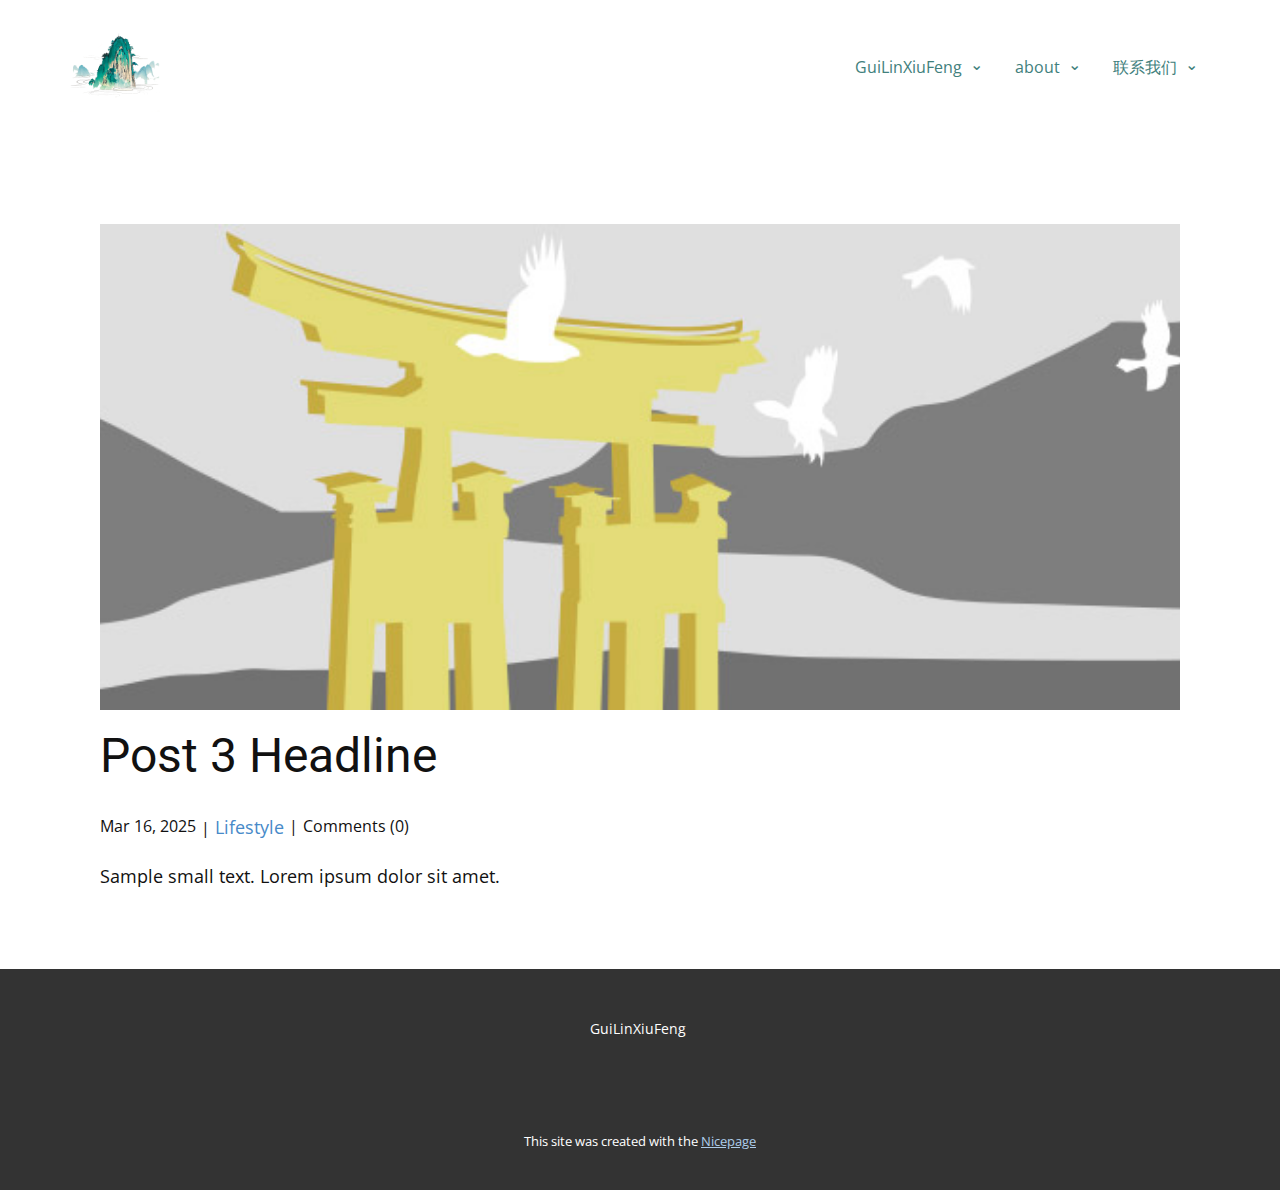
<file: GuiLinXiufeng/blog/post-2.html>
<!DOCTYPE html>
<html style="font-size: 16px;" lang="en"><head>
    <meta name="viewport" content="width=device-width, initial-scale=1.0">
    <meta charset="utf-8">
    <meta name="keywords" content="Post 1 Headline">
    <meta name="description" content="">
    <title>Post 3 Headline</title>
    <link rel="stylesheet" href="../nicepage.css" media="screen">
<link rel="stylesheet" href="../Post-Template.css" media="screen">
    <script class="u-script" type="text/javascript" src="../jquery.js" defer=""></script>
    <script class="u-script" type="text/javascript" src="../nicepage.js" defer=""></script>
    <meta name="generator" content="Nicepage 7.5.2, nicepage.com">
    
    
    
    <link id="u-theme-google-font" rel="stylesheet" href="https://fonts.googleapis.com/css?family=Roboto:100,100i,300,300i,400,400i,500,500i,700,700i,900,900i|Open+Sans:300,300i,400,400i,500,500i,600,600i,700,700i,800,800i">
    <script type="application/ld+json">{
		"@context": "http://schema.org",
		"@type": "Organization",
		"name": "",
		"logo": "images/logo.png"
}</script>
    <meta name="theme-color" content="#478ac9">
  <meta data-intl-tel-input-cdn-path="intlTelInput/"></head>
  <body data-path-to-root="./" data-include-products="false" class="u-body u-xl-mode" data-lang="en"><header class="u-clearfix u-header u-header" id="header"><div class="u-clearfix u-sheet u-sheet-1">
        <a href="#" class="u-image u-logo u-image-1" data-image-width="1024" data-image-height="1024">
          <img src="../images/logo.png" class="u-logo-image u-logo-image-1">
        </a>
        <nav class="u-dropdown-icon u-menu u-menu-mega u-offcanvas u-menu-1" data-responsive-from="MD">
          <div class="menu-collapse" style="font-size: 1rem; letter-spacing: 0px;">
            <a class="u-button-style u-custom-active-color u-custom-color u-custom-hover-color u-custom-left-right-menu-spacing u-custom-padding-bottom u-custom-text-active-color u-custom-text-color u-custom-top-bottom-menu-spacing u-hamburger-link u-nav-link u-text-active-palette-1-base u-text-hover-palette-2-base" href="#">
              <svg class="u-svg-link" viewBox="0 0 24 24"><use xlink:href="#menu-hamburger"></use></svg>
              <svg class="u-svg-content" version="1.1" id="menu-hamburger" viewBox="0 0 16 16" x="0px" y="0px" xmlns:xlink="http://www.w3.org/1999/xlink" xmlns="http://www.w3.org/2000/svg"><g><rect y="1" width="16" height="2"></rect><rect y="7" width="16" height="2"></rect><rect y="13" width="16" height="2"></rect>
</g></svg>
            </a>
          </div>
          <div class="u-custom-menu u-nav-container">
            <ul class="u-nav u-unstyled u-nav-1"><li class="u-nav-item"><a class="u-active-palette-3-light-3 u-button-style u-hover-palette-1-light-3 u-nav-link u-text-active-palette-4-dark-2 u-text-hover-palette-2-base u-text-palette-4-dark-2" href="../GuiLinXiuFeng.html" style="padding: 10px 20px;">GuiLinXiuFeng</a><div class="level-2 u-columns-auto u-inner-container-layout u-mega-popup u-nav-popup u-white u-nav-popup-1"><ul class="u-nav u-popupmenu-items u-unstyled"><li class="u-nav-item"><a class="u-button-style u-nav-link" style="font-weight: 700;">广西三月三</a><div class="level-3 u-nav-popup"><ul class="u-nav u-unstyled"><li class="u-nav-item"><a class="u-button-style u-nav-link">桂林地图</a>
</li></ul>
</div>
</li></ul>
</div>
</li><li class="u-nav-item"><a class="u-active-palette-3-light-3 u-button-style u-hover-palette-1-light-3 u-nav-link u-text-active-palette-4-dark-2 u-text-hover-palette-2-base u-text-palette-4-dark-2" href="../About.html" style="padding: 10px 20px;">about</a><div class="level-2 u-nav-popup"><ul class="u-nav u-unstyled"><li class="u-nav-item"><a class="u-button-style u-nav-link">桂林文化展示</a>
</li></ul>
</div>
</li><li class="u-nav-item"><a class="u-active-palette-3-light-3 u-button-style u-hover-palette-1-light-3 u-nav-link u-text-active-palette-4-dark-2 u-text-hover-palette-2-base u-text-palette-4-dark-2" href="../Contact.html" style="padding: 10px 20px;">联系我们</a><div class="level-2 u-nav-popup"><ul class="u-nav u-unstyled"><li class="u-nav-item"><a class="u-button-style u-nav-link">邮箱：1506824242@qq.com</a>
</li></ul>
</div>
</li></ul>
          </div>
          <div class="u-custom-menu u-nav-container-collapse">
            <div class="u-black u-container-style u-inner-container-layout u-opacity u-opacity-95 u-sidenav">
              <div class="u-inner-container-layout u-sidenav-overflow">
                <div class="u-menu-close"></div>
                <ul class="u-align-center u-nav u-popupmenu-items u-unstyled u-nav-6"><li class="u-nav-item"><a class="u-button-style u-nav-link" href="../GuiLinXiuFeng.html">GuiLinXiuFeng</a><div class="u-nav-popup"><ul class="u-nav u-unstyled"><li class="u-nav-item"><a class="u-button-style u-nav-link">广西三月三</a><div class="u-nav-popup"><ul class="u-nav u-unstyled"><li class="u-nav-item"><a class="u-button-style u-nav-link">桂林地图</a>
</li></ul>
</div>
</li></ul>
</div>
</li><li class="u-nav-item"><a class="u-button-style u-nav-link" href="../About.html">about</a><div class="u-nav-popup"><ul class="u-nav u-unstyled"><li class="u-nav-item"><a class="u-button-style u-nav-link">桂林文化展示</a>
</li></ul>
</div>
</li><li class="u-nav-item"><a class="u-button-style u-nav-link" href="../Contact.html">联系我们</a><div class="u-nav-popup"><ul class="u-nav u-unstyled"><li class="u-nav-item"><a class="u-button-style u-nav-link">邮箱：1506824242@qq.com</a>
</li></ul>
</div>
</li></ul>
              </div>
            </div>
            <div class="u-black u-menu-overlay u-opacity u-opacity-70"></div>
          </div>
          <style class="menu-style">@media (max-width: 939px) {
                    [data-responsive-from="MD"] .u-nav-container {
                        display: none;
                    }
                    [data-responsive-from="MD"] .menu-collapse {
                        display: block;
                    }
                }</style>
        </nav>
      </div></header>
    <section class="u-align-center u-clearfix u-section-1" id="block-1">
      <div class="u-clearfix u-sheet u-valign-middle-md u-valign-middle-sm u-valign-middle-xs u-sheet-1"><!--post_details--><!--post_details_options_json--><!--{"source":""}--><!--/post_details_options_json--><!--blog_post-->
        <div class="u-container-style u-expanded-width u-post-details u-post-details-1">
          <div class="u-container-layout u-valign-middle u-container-layout-1"><!--blog_post_image-->
            <img alt="" class="u-blog-control u-expanded-width u-image u-image-default u-image-1" src="../images/8ad73f3c.jpeg"><!--/blog_post_image--><!--blog_post_header-->
            <h2 class="u-blog-control u-text u-text-1">Post 3 Headline</h2><!--/blog_post_header--><!--blog_post_metadata-->
            <div class="u-blog-control u-metadata u-metadata-1"><!--blog_post_metadata_date-->
              <span class="u-meta-date u-meta-icon">Mar 16, 2025</span><!--/blog_post_metadata_date--><!--blog_post_metadata_category-->
              <span class="u-meta-category u-meta-icon"><a href="../blog/blog.html#/blog-1///3">Lifestyle</a></span><!--/blog_post_metadata_category--><!--blog_post_metadata_comments-->
              <span class="u-meta-comments u-meta-icon"><!--blog_post_metadata_comments_content-->Comments (0)<!--/blog_post_metadata_comments_content--></span><!--/blog_post_metadata_comments-->
            </div><!--/blog_post_metadata--><!--blog_post_content-->
            <div class="u-align-justify u-blog-control u-post-content u-text u-text-2 fr-view">
  <p>Sample small text. Lorem ipsum dolor sit amet.</p>
  </div><!--/blog_post_content-->
          </div>
        </div><!--/blog_post--><!--/post_details-->
      </div>
    </section>
    
    
    
    <footer class="u-align-center u-clearfix u-container-align-center u-footer u-grey-80 u-footer" id="footer"><div class="u-clearfix u-sheet u-sheet-1">
        <p class="u-small-text u-text u-text-variant u-text-1">GuiLinXiuFeng&nbsp;</p>
      </div></footer>
    <section class="u-backlink u-clearfix u-grey-80">
      <p class="u-text">
        <span>This site was created with the </span>
        <a class="u-link" href="https://nicepage.com/" target="_blank" rel="nofollow">
          <span>Nicepage</span>
        </a>
      </p>
    </section>
  
</body></html>
</file>
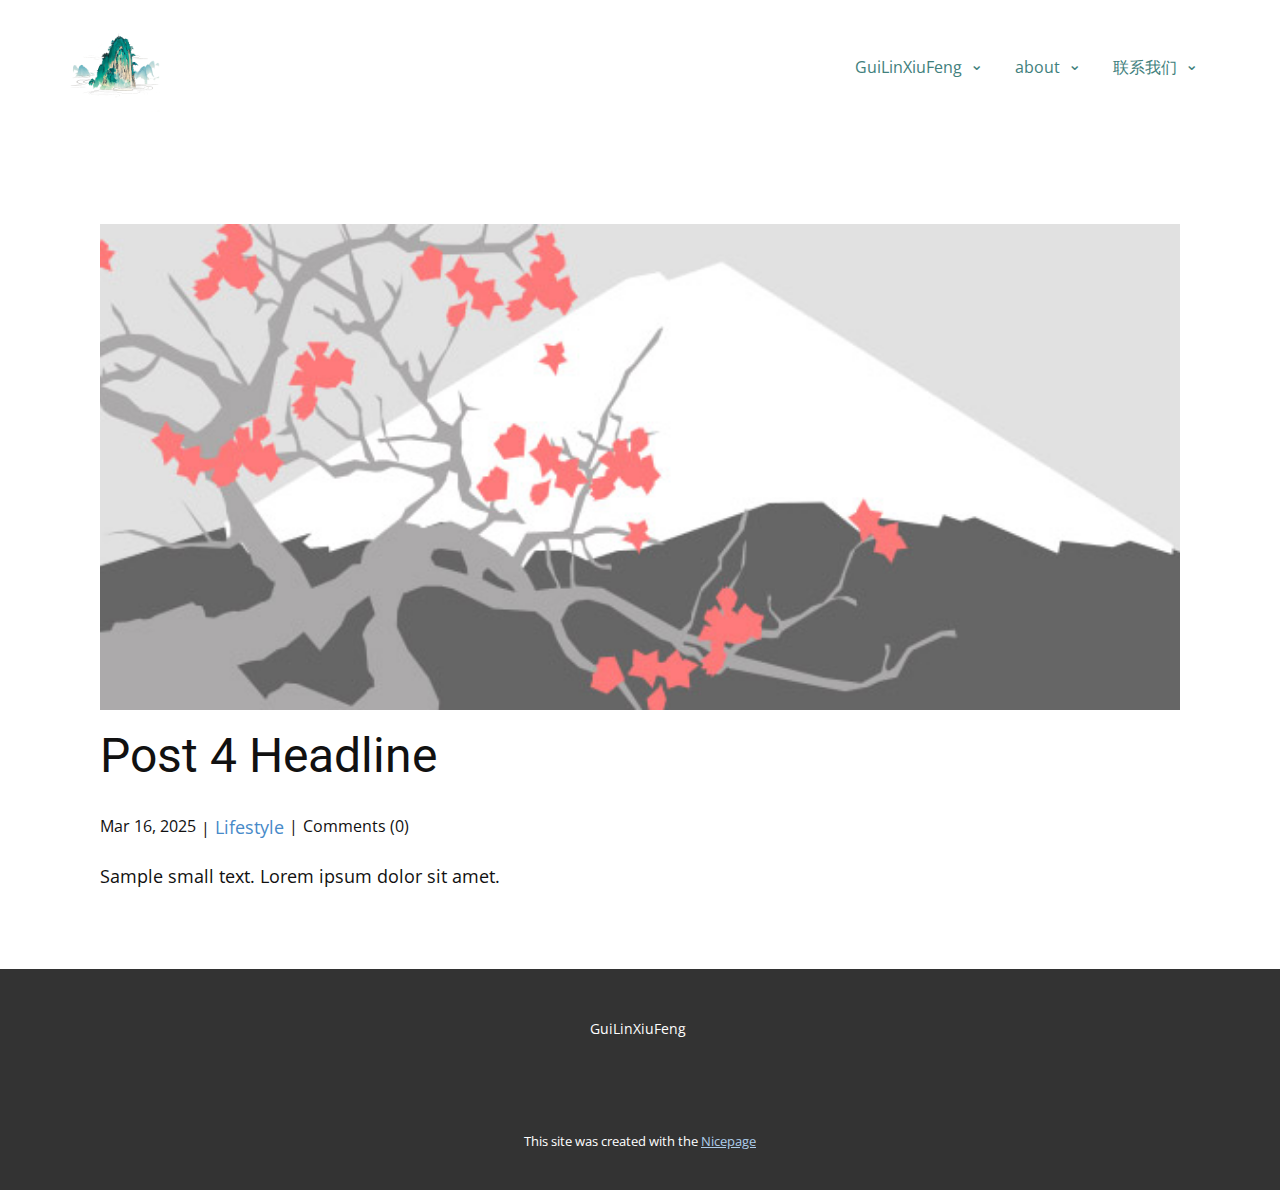
<file: GuiLinXiufeng/blog/post-3.html>
<!DOCTYPE html>
<html style="font-size: 16px;" lang="en"><head>
    <meta name="viewport" content="width=device-width, initial-scale=1.0">
    <meta charset="utf-8">
    <meta name="keywords" content="Post 1 Headline">
    <meta name="description" content="">
    <title>Post 4 Headline</title>
    <link rel="stylesheet" href="../nicepage.css" media="screen">
<link rel="stylesheet" href="../Post-Template.css" media="screen">
    <script class="u-script" type="text/javascript" src="../jquery.js" defer=""></script>
    <script class="u-script" type="text/javascript" src="../nicepage.js" defer=""></script>
    <meta name="generator" content="Nicepage 7.5.2, nicepage.com">
    
    
    
    <link id="u-theme-google-font" rel="stylesheet" href="https://fonts.googleapis.com/css?family=Roboto:100,100i,300,300i,400,400i,500,500i,700,700i,900,900i|Open+Sans:300,300i,400,400i,500,500i,600,600i,700,700i,800,800i">
    <script type="application/ld+json">{
		"@context": "http://schema.org",
		"@type": "Organization",
		"name": "",
		"logo": "images/logo.png"
}</script>
    <meta name="theme-color" content="#478ac9">
  <meta data-intl-tel-input-cdn-path="intlTelInput/"></head>
  <body data-path-to-root="./" data-include-products="false" class="u-body u-xl-mode" data-lang="en"><header class="u-clearfix u-header u-header" id="header"><div class="u-clearfix u-sheet u-sheet-1">
        <a href="#" class="u-image u-logo u-image-1" data-image-width="1024" data-image-height="1024">
          <img src="../images/logo.png" class="u-logo-image u-logo-image-1">
        </a>
        <nav class="u-dropdown-icon u-menu u-menu-mega u-offcanvas u-menu-1" data-responsive-from="MD">
          <div class="menu-collapse" style="font-size: 1rem; letter-spacing: 0px;">
            <a class="u-button-style u-custom-active-color u-custom-color u-custom-hover-color u-custom-left-right-menu-spacing u-custom-padding-bottom u-custom-text-active-color u-custom-text-color u-custom-top-bottom-menu-spacing u-hamburger-link u-nav-link u-text-active-palette-1-base u-text-hover-palette-2-base" href="#">
              <svg class="u-svg-link" viewBox="0 0 24 24"><use xlink:href="#menu-hamburger"></use></svg>
              <svg class="u-svg-content" version="1.1" id="menu-hamburger" viewBox="0 0 16 16" x="0px" y="0px" xmlns:xlink="http://www.w3.org/1999/xlink" xmlns="http://www.w3.org/2000/svg"><g><rect y="1" width="16" height="2"></rect><rect y="7" width="16" height="2"></rect><rect y="13" width="16" height="2"></rect>
</g></svg>
            </a>
          </div>
          <div class="u-custom-menu u-nav-container">
            <ul class="u-nav u-unstyled u-nav-1"><li class="u-nav-item"><a class="u-active-palette-3-light-3 u-button-style u-hover-palette-1-light-3 u-nav-link u-text-active-palette-4-dark-2 u-text-hover-palette-2-base u-text-palette-4-dark-2" href="../GuiLinXiuFeng.html" style="padding: 10px 20px;">GuiLinXiuFeng</a><div class="level-2 u-columns-auto u-inner-container-layout u-mega-popup u-nav-popup u-white u-nav-popup-1"><ul class="u-nav u-popupmenu-items u-unstyled"><li class="u-nav-item"><a class="u-button-style u-nav-link" style="font-weight: 700;">广西三月三</a><div class="level-3 u-nav-popup"><ul class="u-nav u-unstyled"><li class="u-nav-item"><a class="u-button-style u-nav-link">桂林地图</a>
</li></ul>
</div>
</li></ul>
</div>
</li><li class="u-nav-item"><a class="u-active-palette-3-light-3 u-button-style u-hover-palette-1-light-3 u-nav-link u-text-active-palette-4-dark-2 u-text-hover-palette-2-base u-text-palette-4-dark-2" href="../About.html" style="padding: 10px 20px;">about</a><div class="level-2 u-nav-popup"><ul class="u-nav u-unstyled"><li class="u-nav-item"><a class="u-button-style u-nav-link">桂林文化展示</a>
</li></ul>
</div>
</li><li class="u-nav-item"><a class="u-active-palette-3-light-3 u-button-style u-hover-palette-1-light-3 u-nav-link u-text-active-palette-4-dark-2 u-text-hover-palette-2-base u-text-palette-4-dark-2" href="../Contact.html" style="padding: 10px 20px;">联系我们</a><div class="level-2 u-nav-popup"><ul class="u-nav u-unstyled"><li class="u-nav-item"><a class="u-button-style u-nav-link">邮箱：1506824242@qq.com</a>
</li></ul>
</div>
</li></ul>
          </div>
          <div class="u-custom-menu u-nav-container-collapse">
            <div class="u-black u-container-style u-inner-container-layout u-opacity u-opacity-95 u-sidenav">
              <div class="u-inner-container-layout u-sidenav-overflow">
                <div class="u-menu-close"></div>
                <ul class="u-align-center u-nav u-popupmenu-items u-unstyled u-nav-6"><li class="u-nav-item"><a class="u-button-style u-nav-link" href="../GuiLinXiuFeng.html">GuiLinXiuFeng</a><div class="u-nav-popup"><ul class="u-nav u-unstyled"><li class="u-nav-item"><a class="u-button-style u-nav-link">广西三月三</a><div class="u-nav-popup"><ul class="u-nav u-unstyled"><li class="u-nav-item"><a class="u-button-style u-nav-link">桂林地图</a>
</li></ul>
</div>
</li></ul>
</div>
</li><li class="u-nav-item"><a class="u-button-style u-nav-link" href="../About.html">about</a><div class="u-nav-popup"><ul class="u-nav u-unstyled"><li class="u-nav-item"><a class="u-button-style u-nav-link">桂林文化展示</a>
</li></ul>
</div>
</li><li class="u-nav-item"><a class="u-button-style u-nav-link" href="../Contact.html">联系我们</a><div class="u-nav-popup"><ul class="u-nav u-unstyled"><li class="u-nav-item"><a class="u-button-style u-nav-link">邮箱：1506824242@qq.com</a>
</li></ul>
</div>
</li></ul>
              </div>
            </div>
            <div class="u-black u-menu-overlay u-opacity u-opacity-70"></div>
          </div>
          <style class="menu-style">@media (max-width: 939px) {
                    [data-responsive-from="MD"] .u-nav-container {
                        display: none;
                    }
                    [data-responsive-from="MD"] .menu-collapse {
                        display: block;
                    }
                }</style>
        </nav>
      </div></header>
    <section class="u-align-center u-clearfix u-section-1" id="block-1">
      <div class="u-clearfix u-sheet u-valign-middle-md u-valign-middle-sm u-valign-middle-xs u-sheet-1"><!--post_details--><!--post_details_options_json--><!--{"source":""}--><!--/post_details_options_json--><!--blog_post-->
        <div class="u-container-style u-expanded-width u-post-details u-post-details-1">
          <div class="u-container-layout u-valign-middle u-container-layout-1"><!--blog_post_image-->
            <img alt="" class="u-blog-control u-expanded-width u-image u-image-default u-image-1" src="../images/0fd3416c.jpeg"><!--/blog_post_image--><!--blog_post_header-->
            <h2 class="u-blog-control u-text u-text-1">Post 4 Headline</h2><!--/blog_post_header--><!--blog_post_metadata-->
            <div class="u-blog-control u-metadata u-metadata-1"><!--blog_post_metadata_date-->
              <span class="u-meta-date u-meta-icon">Mar 16, 2025</span><!--/blog_post_metadata_date--><!--blog_post_metadata_category-->
              <span class="u-meta-category u-meta-icon"><a href="../blog/blog.html#/blog-1///3">Lifestyle</a></span><!--/blog_post_metadata_category--><!--blog_post_metadata_comments-->
              <span class="u-meta-comments u-meta-icon"><!--blog_post_metadata_comments_content-->Comments (0)<!--/blog_post_metadata_comments_content--></span><!--/blog_post_metadata_comments-->
            </div><!--/blog_post_metadata--><!--blog_post_content-->
            <div class="u-align-justify u-blog-control u-post-content u-text u-text-2 fr-view">
  <p>Sample small text. Lorem ipsum dolor sit amet.</p>
  </div><!--/blog_post_content-->
          </div>
        </div><!--/blog_post--><!--/post_details-->
      </div>
    </section>
    
    
    
    <footer class="u-align-center u-clearfix u-container-align-center u-footer u-grey-80 u-footer" id="footer"><div class="u-clearfix u-sheet u-sheet-1">
        <p class="u-small-text u-text u-text-variant u-text-1">GuiLinXiuFeng&nbsp;</p>
      </div></footer>
    <section class="u-backlink u-clearfix u-grey-80">
      <p class="u-text">
        <span>This site was created with the </span>
        <a class="u-link" href="https://nicepage.com/" target="_blank" rel="nofollow">
          <span>Nicepage</span>
        </a>
      </p>
    </section>
  
</body></html>
</file>
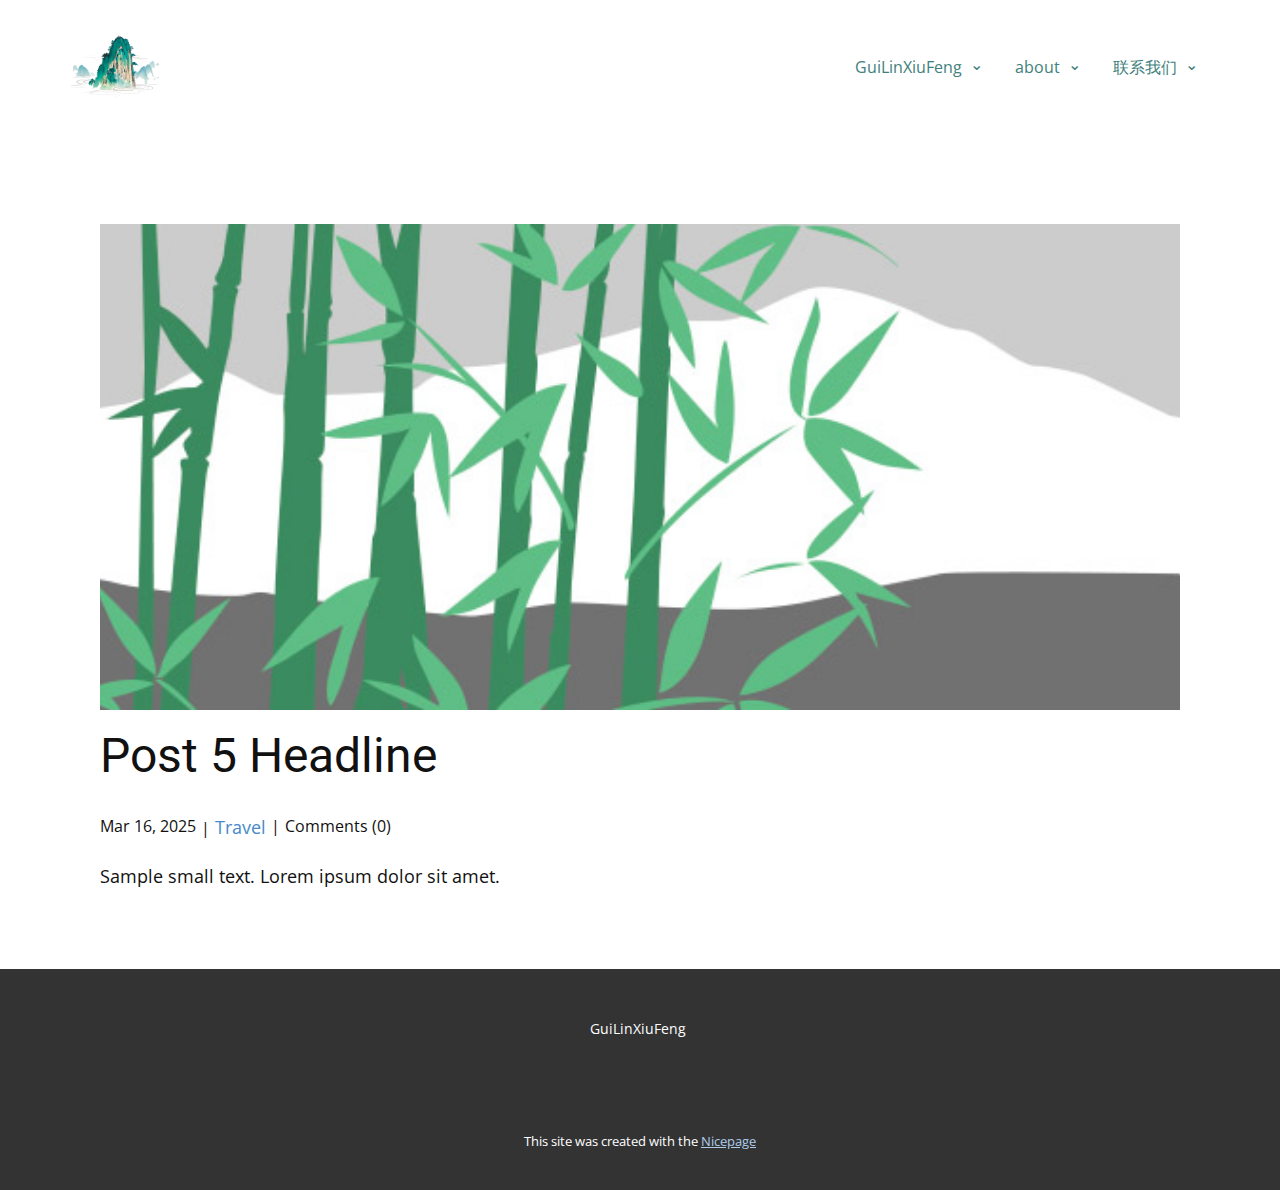
<file: GuiLinXiufeng/blog/post-4.html>
<!DOCTYPE html>
<html style="font-size: 16px;" lang="en"><head>
    <meta name="viewport" content="width=device-width, initial-scale=1.0">
    <meta charset="utf-8">
    <meta name="keywords" content="Post 1 Headline">
    <meta name="description" content="">
    <title>Post 5 Headline</title>
    <link rel="stylesheet" href="../nicepage.css" media="screen">
<link rel="stylesheet" href="../Post-Template.css" media="screen">
    <script class="u-script" type="text/javascript" src="../jquery.js" defer=""></script>
    <script class="u-script" type="text/javascript" src="../nicepage.js" defer=""></script>
    <meta name="generator" content="Nicepage 7.5.2, nicepage.com">
    
    
    
    <link id="u-theme-google-font" rel="stylesheet" href="https://fonts.googleapis.com/css?family=Roboto:100,100i,300,300i,400,400i,500,500i,700,700i,900,900i|Open+Sans:300,300i,400,400i,500,500i,600,600i,700,700i,800,800i">
    <script type="application/ld+json">{
		"@context": "http://schema.org",
		"@type": "Organization",
		"name": "",
		"logo": "images/logo.png"
}</script>
    <meta name="theme-color" content="#478ac9">
  <meta data-intl-tel-input-cdn-path="intlTelInput/"></head>
  <body data-path-to-root="./" data-include-products="false" class="u-body u-xl-mode" data-lang="en"><header class="u-clearfix u-header u-header" id="header"><div class="u-clearfix u-sheet u-sheet-1">
        <a href="#" class="u-image u-logo u-image-1" data-image-width="1024" data-image-height="1024">
          <img src="../images/logo.png" class="u-logo-image u-logo-image-1">
        </a>
        <nav class="u-dropdown-icon u-menu u-menu-mega u-offcanvas u-menu-1" data-responsive-from="MD">
          <div class="menu-collapse" style="font-size: 1rem; letter-spacing: 0px;">
            <a class="u-button-style u-custom-active-color u-custom-color u-custom-hover-color u-custom-left-right-menu-spacing u-custom-padding-bottom u-custom-text-active-color u-custom-text-color u-custom-top-bottom-menu-spacing u-hamburger-link u-nav-link u-text-active-palette-1-base u-text-hover-palette-2-base" href="#">
              <svg class="u-svg-link" viewBox="0 0 24 24"><use xlink:href="#menu-hamburger"></use></svg>
              <svg class="u-svg-content" version="1.1" id="menu-hamburger" viewBox="0 0 16 16" x="0px" y="0px" xmlns:xlink="http://www.w3.org/1999/xlink" xmlns="http://www.w3.org/2000/svg"><g><rect y="1" width="16" height="2"></rect><rect y="7" width="16" height="2"></rect><rect y="13" width="16" height="2"></rect>
</g></svg>
            </a>
          </div>
          <div class="u-custom-menu u-nav-container">
            <ul class="u-nav u-unstyled u-nav-1"><li class="u-nav-item"><a class="u-active-palette-3-light-3 u-button-style u-hover-palette-1-light-3 u-nav-link u-text-active-palette-4-dark-2 u-text-hover-palette-2-base u-text-palette-4-dark-2" href="../GuiLinXiuFeng.html" style="padding: 10px 20px;">GuiLinXiuFeng</a><div class="level-2 u-columns-auto u-inner-container-layout u-mega-popup u-nav-popup u-white u-nav-popup-1"><ul class="u-nav u-popupmenu-items u-unstyled"><li class="u-nav-item"><a class="u-button-style u-nav-link" style="font-weight: 700;">广西三月三</a><div class="level-3 u-nav-popup"><ul class="u-nav u-unstyled"><li class="u-nav-item"><a class="u-button-style u-nav-link">桂林地图</a>
</li></ul>
</div>
</li></ul>
</div>
</li><li class="u-nav-item"><a class="u-active-palette-3-light-3 u-button-style u-hover-palette-1-light-3 u-nav-link u-text-active-palette-4-dark-2 u-text-hover-palette-2-base u-text-palette-4-dark-2" href="../About.html" style="padding: 10px 20px;">about</a><div class="level-2 u-nav-popup"><ul class="u-nav u-unstyled"><li class="u-nav-item"><a class="u-button-style u-nav-link">桂林文化展示</a>
</li></ul>
</div>
</li><li class="u-nav-item"><a class="u-active-palette-3-light-3 u-button-style u-hover-palette-1-light-3 u-nav-link u-text-active-palette-4-dark-2 u-text-hover-palette-2-base u-text-palette-4-dark-2" href="../Contact.html" style="padding: 10px 20px;">联系我们</a><div class="level-2 u-nav-popup"><ul class="u-nav u-unstyled"><li class="u-nav-item"><a class="u-button-style u-nav-link">邮箱：1506824242@qq.com</a>
</li></ul>
</div>
</li></ul>
          </div>
          <div class="u-custom-menu u-nav-container-collapse">
            <div class="u-black u-container-style u-inner-container-layout u-opacity u-opacity-95 u-sidenav">
              <div class="u-inner-container-layout u-sidenav-overflow">
                <div class="u-menu-close"></div>
                <ul class="u-align-center u-nav u-popupmenu-items u-unstyled u-nav-6"><li class="u-nav-item"><a class="u-button-style u-nav-link" href="../GuiLinXiuFeng.html">GuiLinXiuFeng</a><div class="u-nav-popup"><ul class="u-nav u-unstyled"><li class="u-nav-item"><a class="u-button-style u-nav-link">广西三月三</a><div class="u-nav-popup"><ul class="u-nav u-unstyled"><li class="u-nav-item"><a class="u-button-style u-nav-link">桂林地图</a>
</li></ul>
</div>
</li></ul>
</div>
</li><li class="u-nav-item"><a class="u-button-style u-nav-link" href="../About.html">about</a><div class="u-nav-popup"><ul class="u-nav u-unstyled"><li class="u-nav-item"><a class="u-button-style u-nav-link">桂林文化展示</a>
</li></ul>
</div>
</li><li class="u-nav-item"><a class="u-button-style u-nav-link" href="../Contact.html">联系我们</a><div class="u-nav-popup"><ul class="u-nav u-unstyled"><li class="u-nav-item"><a class="u-button-style u-nav-link">邮箱：1506824242@qq.com</a>
</li></ul>
</div>
</li></ul>
              </div>
            </div>
            <div class="u-black u-menu-overlay u-opacity u-opacity-70"></div>
          </div>
          <style class="menu-style">@media (max-width: 939px) {
                    [data-responsive-from="MD"] .u-nav-container {
                        display: none;
                    }
                    [data-responsive-from="MD"] .menu-collapse {
                        display: block;
                    }
                }</style>
        </nav>
      </div></header>
    <section class="u-align-center u-clearfix u-section-1" id="block-1">
      <div class="u-clearfix u-sheet u-valign-middle-md u-valign-middle-sm u-valign-middle-xs u-sheet-1"><!--post_details--><!--post_details_options_json--><!--{"source":""}--><!--/post_details_options_json--><!--blog_post-->
        <div class="u-container-style u-expanded-width u-post-details u-post-details-1">
          <div class="u-container-layout u-valign-middle u-container-layout-1"><!--blog_post_image-->
            <img alt="" class="u-blog-control u-expanded-width u-image u-image-default u-image-1" src="../images/68f64b9d.jpeg"><!--/blog_post_image--><!--blog_post_header-->
            <h2 class="u-blog-control u-text u-text-1">Post 5 Headline</h2><!--/blog_post_header--><!--blog_post_metadata-->
            <div class="u-blog-control u-metadata u-metadata-1"><!--blog_post_metadata_date-->
              <span class="u-meta-date u-meta-icon">Mar 16, 2025</span><!--/blog_post_metadata_date--><!--blog_post_metadata_category-->
              <span class="u-meta-category u-meta-icon"><a href="../blog/blog.html#/blog-1///2">Travel</a></span><!--/blog_post_metadata_category--><!--blog_post_metadata_comments-->
              <span class="u-meta-comments u-meta-icon"><!--blog_post_metadata_comments_content-->Comments (0)<!--/blog_post_metadata_comments_content--></span><!--/blog_post_metadata_comments-->
            </div><!--/blog_post_metadata--><!--blog_post_content-->
            <div class="u-align-justify u-blog-control u-post-content u-text u-text-2 fr-view">
  <p>Sample small text. Lorem ipsum dolor sit amet.</p>
  </div><!--/blog_post_content-->
          </div>
        </div><!--/blog_post--><!--/post_details-->
      </div>
    </section>
    
    
    
    <footer class="u-align-center u-clearfix u-container-align-center u-footer u-grey-80 u-footer" id="footer"><div class="u-clearfix u-sheet u-sheet-1">
        <p class="u-small-text u-text u-text-variant u-text-1">GuiLinXiuFeng&nbsp;</p>
      </div></footer>
    <section class="u-backlink u-clearfix u-grey-80">
      <p class="u-text">
        <span>This site was created with the </span>
        <a class="u-link" href="https://nicepage.com/" target="_blank" rel="nofollow">
          <span>Nicepage</span>
        </a>
      </p>
    </section>
  
</body></html>
</file>
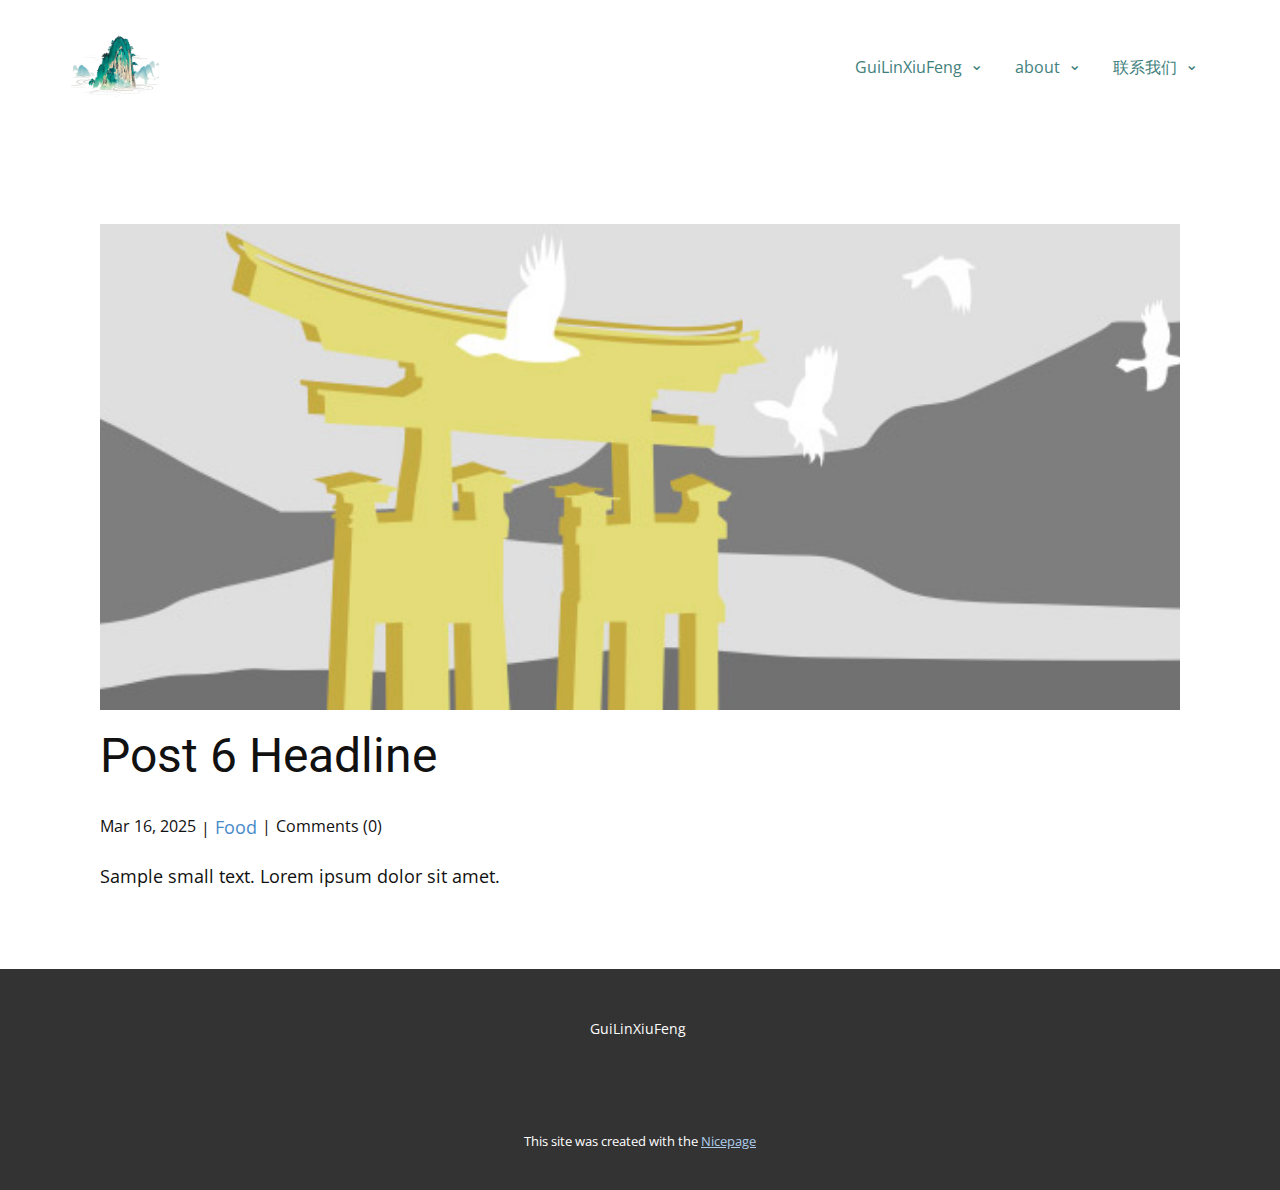
<file: GuiLinXiufeng/blog/post-5.html>
<!DOCTYPE html>
<html style="font-size: 16px;" lang="en"><head>
    <meta name="viewport" content="width=device-width, initial-scale=1.0">
    <meta charset="utf-8">
    <meta name="keywords" content="Post 1 Headline">
    <meta name="description" content="">
    <title>Post 6 Headline</title>
    <link rel="stylesheet" href="../nicepage.css" media="screen">
<link rel="stylesheet" href="../Post-Template.css" media="screen">
    <script class="u-script" type="text/javascript" src="../jquery.js" defer=""></script>
    <script class="u-script" type="text/javascript" src="../nicepage.js" defer=""></script>
    <meta name="generator" content="Nicepage 7.5.2, nicepage.com">
    
    
    
    <link id="u-theme-google-font" rel="stylesheet" href="https://fonts.googleapis.com/css?family=Roboto:100,100i,300,300i,400,400i,500,500i,700,700i,900,900i|Open+Sans:300,300i,400,400i,500,500i,600,600i,700,700i,800,800i">
    <script type="application/ld+json">{
		"@context": "http://schema.org",
		"@type": "Organization",
		"name": "",
		"logo": "images/logo.png"
}</script>
    <meta name="theme-color" content="#478ac9">
  <meta data-intl-tel-input-cdn-path="intlTelInput/"></head>
  <body data-path-to-root="./" data-include-products="false" class="u-body u-xl-mode" data-lang="en"><header class="u-clearfix u-header u-header" id="header"><div class="u-clearfix u-sheet u-sheet-1">
        <a href="#" class="u-image u-logo u-image-1" data-image-width="1024" data-image-height="1024">
          <img src="../images/logo.png" class="u-logo-image u-logo-image-1">
        </a>
        <nav class="u-dropdown-icon u-menu u-menu-mega u-offcanvas u-menu-1" data-responsive-from="MD">
          <div class="menu-collapse" style="font-size: 1rem; letter-spacing: 0px;">
            <a class="u-button-style u-custom-active-color u-custom-color u-custom-hover-color u-custom-left-right-menu-spacing u-custom-padding-bottom u-custom-text-active-color u-custom-text-color u-custom-top-bottom-menu-spacing u-hamburger-link u-nav-link u-text-active-palette-1-base u-text-hover-palette-2-base" href="#">
              <svg class="u-svg-link" viewBox="0 0 24 24"><use xlink:href="#menu-hamburger"></use></svg>
              <svg class="u-svg-content" version="1.1" id="menu-hamburger" viewBox="0 0 16 16" x="0px" y="0px" xmlns:xlink="http://www.w3.org/1999/xlink" xmlns="http://www.w3.org/2000/svg"><g><rect y="1" width="16" height="2"></rect><rect y="7" width="16" height="2"></rect><rect y="13" width="16" height="2"></rect>
</g></svg>
            </a>
          </div>
          <div class="u-custom-menu u-nav-container">
            <ul class="u-nav u-unstyled u-nav-1"><li class="u-nav-item"><a class="u-active-palette-3-light-3 u-button-style u-hover-palette-1-light-3 u-nav-link u-text-active-palette-4-dark-2 u-text-hover-palette-2-base u-text-palette-4-dark-2" href="../GuiLinXiuFeng.html" style="padding: 10px 20px;">GuiLinXiuFeng</a><div class="level-2 u-columns-auto u-inner-container-layout u-mega-popup u-nav-popup u-white u-nav-popup-1"><ul class="u-nav u-popupmenu-items u-unstyled"><li class="u-nav-item"><a class="u-button-style u-nav-link" style="font-weight: 700;">广西三月三</a><div class="level-3 u-nav-popup"><ul class="u-nav u-unstyled"><li class="u-nav-item"><a class="u-button-style u-nav-link">桂林地图</a>
</li></ul>
</div>
</li></ul>
</div>
</li><li class="u-nav-item"><a class="u-active-palette-3-light-3 u-button-style u-hover-palette-1-light-3 u-nav-link u-text-active-palette-4-dark-2 u-text-hover-palette-2-base u-text-palette-4-dark-2" href="../About.html" style="padding: 10px 20px;">about</a><div class="level-2 u-nav-popup"><ul class="u-nav u-unstyled"><li class="u-nav-item"><a class="u-button-style u-nav-link">桂林文化展示</a>
</li></ul>
</div>
</li><li class="u-nav-item"><a class="u-active-palette-3-light-3 u-button-style u-hover-palette-1-light-3 u-nav-link u-text-active-palette-4-dark-2 u-text-hover-palette-2-base u-text-palette-4-dark-2" href="../Contact.html" style="padding: 10px 20px;">联系我们</a><div class="level-2 u-nav-popup"><ul class="u-nav u-unstyled"><li class="u-nav-item"><a class="u-button-style u-nav-link">邮箱：1506824242@qq.com</a>
</li></ul>
</div>
</li></ul>
          </div>
          <div class="u-custom-menu u-nav-container-collapse">
            <div class="u-black u-container-style u-inner-container-layout u-opacity u-opacity-95 u-sidenav">
              <div class="u-inner-container-layout u-sidenav-overflow">
                <div class="u-menu-close"></div>
                <ul class="u-align-center u-nav u-popupmenu-items u-unstyled u-nav-6"><li class="u-nav-item"><a class="u-button-style u-nav-link" href="../GuiLinXiuFeng.html">GuiLinXiuFeng</a><div class="u-nav-popup"><ul class="u-nav u-unstyled"><li class="u-nav-item"><a class="u-button-style u-nav-link">广西三月三</a><div class="u-nav-popup"><ul class="u-nav u-unstyled"><li class="u-nav-item"><a class="u-button-style u-nav-link">桂林地图</a>
</li></ul>
</div>
</li></ul>
</div>
</li><li class="u-nav-item"><a class="u-button-style u-nav-link" href="../About.html">about</a><div class="u-nav-popup"><ul class="u-nav u-unstyled"><li class="u-nav-item"><a class="u-button-style u-nav-link">桂林文化展示</a>
</li></ul>
</div>
</li><li class="u-nav-item"><a class="u-button-style u-nav-link" href="../Contact.html">联系我们</a><div class="u-nav-popup"><ul class="u-nav u-unstyled"><li class="u-nav-item"><a class="u-button-style u-nav-link">邮箱：1506824242@qq.com</a>
</li></ul>
</div>
</li></ul>
              </div>
            </div>
            <div class="u-black u-menu-overlay u-opacity u-opacity-70"></div>
          </div>
          <style class="menu-style">@media (max-width: 939px) {
                    [data-responsive-from="MD"] .u-nav-container {
                        display: none;
                    }
                    [data-responsive-from="MD"] .menu-collapse {
                        display: block;
                    }
                }</style>
        </nav>
      </div></header>
    <section class="u-align-center u-clearfix u-section-1" id="block-1">
      <div class="u-clearfix u-sheet u-valign-middle-md u-valign-middle-sm u-valign-middle-xs u-sheet-1"><!--post_details--><!--post_details_options_json--><!--{"source":""}--><!--/post_details_options_json--><!--blog_post-->
        <div class="u-container-style u-expanded-width u-post-details u-post-details-1">
          <div class="u-container-layout u-valign-middle u-container-layout-1"><!--blog_post_image-->
            <img alt="" class="u-blog-control u-expanded-width u-image u-image-default u-image-1" src="../images/8ad73f3c.jpeg"><!--/blog_post_image--><!--blog_post_header-->
            <h2 class="u-blog-control u-text u-text-1">Post 6 Headline</h2><!--/blog_post_header--><!--blog_post_metadata-->
            <div class="u-blog-control u-metadata u-metadata-1"><!--blog_post_metadata_date-->
              <span class="u-meta-date u-meta-icon">Mar 16, 2025</span><!--/blog_post_metadata_date--><!--blog_post_metadata_category-->
              <span class="u-meta-category u-meta-icon"><a href="../blog/blog.html#/blog-1///1">Food</a></span><!--/blog_post_metadata_category--><!--blog_post_metadata_comments-->
              <span class="u-meta-comments u-meta-icon"><!--blog_post_metadata_comments_content-->Comments (0)<!--/blog_post_metadata_comments_content--></span><!--/blog_post_metadata_comments-->
            </div><!--/blog_post_metadata--><!--blog_post_content-->
            <div class="u-align-justify u-blog-control u-post-content u-text u-text-2 fr-view">
  <p>Sample small text. Lorem ipsum dolor sit amet.</p>
  </div><!--/blog_post_content-->
          </div>
        </div><!--/blog_post--><!--/post_details-->
      </div>
    </section>
    
    
    
    <footer class="u-align-center u-clearfix u-container-align-center u-footer u-grey-80 u-footer" id="footer"><div class="u-clearfix u-sheet u-sheet-1">
        <p class="u-small-text u-text u-text-variant u-text-1">GuiLinXiuFeng&nbsp;</p>
      </div></footer>
    <section class="u-backlink u-clearfix u-grey-80">
      <p class="u-text">
        <span>This site was created with the </span>
        <a class="u-link" href="https://nicepage.com/" target="_blank" rel="nofollow">
          <span>Nicepage</span>
        </a>
      </p>
    </section>
  
</body></html>
</file>
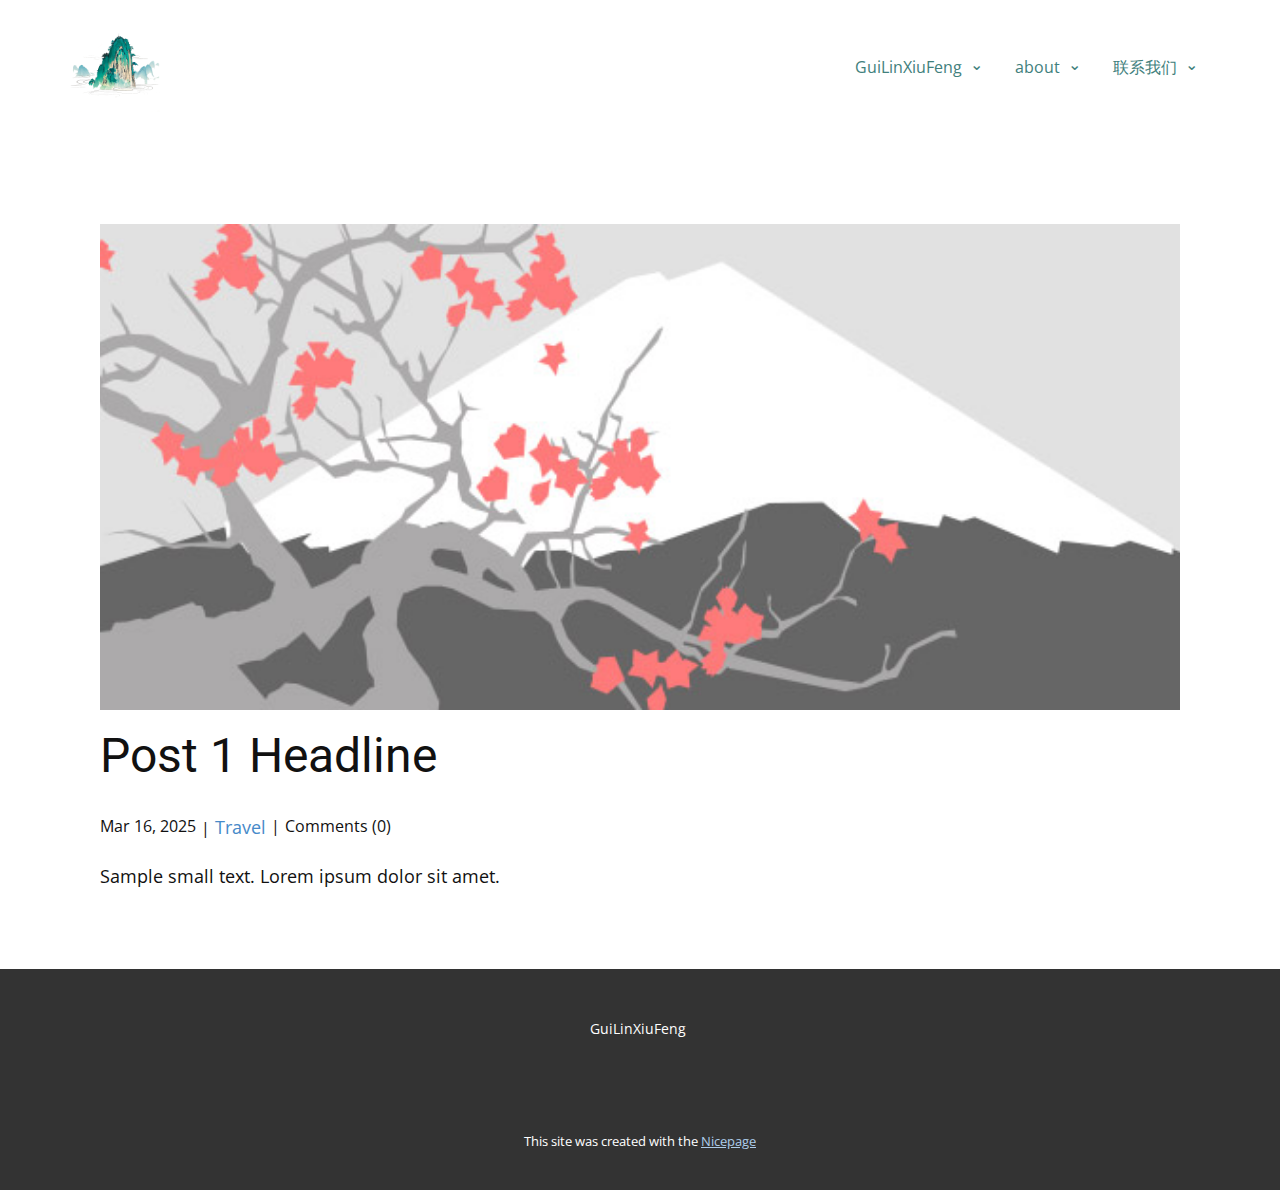
<file: GuiLinXiufeng/blog/post.html>
<!DOCTYPE html>
<html style="font-size: 16px;" lang="en"><head>
    <meta name="viewport" content="width=device-width, initial-scale=1.0">
    <meta charset="utf-8">
    <meta name="keywords" content="Post 1 Headline">
    <meta name="description" content="">
    <title>Post 1 Headline</title>
    <link rel="stylesheet" href="../nicepage.css" media="screen">
<link rel="stylesheet" href="../Post-Template.css" media="screen">
    <script class="u-script" type="text/javascript" src="../jquery.js" defer=""></script>
    <script class="u-script" type="text/javascript" src="../nicepage.js" defer=""></script>
    <meta name="generator" content="Nicepage 7.5.2, nicepage.com">
    
    
    
    <link id="u-theme-google-font" rel="stylesheet" href="https://fonts.googleapis.com/css?family=Roboto:100,100i,300,300i,400,400i,500,500i,700,700i,900,900i|Open+Sans:300,300i,400,400i,500,500i,600,600i,700,700i,800,800i">
    <script type="application/ld+json">{
		"@context": "http://schema.org",
		"@type": "Organization",
		"name": "",
		"logo": "images/logo.png"
}</script>
    <meta name="theme-color" content="#478ac9">
  <meta data-intl-tel-input-cdn-path="intlTelInput/"></head>
  <body data-path-to-root="./" data-include-products="false" class="u-body u-xl-mode" data-lang="en"><header class="u-clearfix u-header u-header" id="header"><div class="u-clearfix u-sheet u-sheet-1">
        <a href="#" class="u-image u-logo u-image-1" data-image-width="1024" data-image-height="1024">
          <img src="../images/logo.png" class="u-logo-image u-logo-image-1">
        </a>
        <nav class="u-dropdown-icon u-menu u-menu-mega u-offcanvas u-menu-1" data-responsive-from="MD">
          <div class="menu-collapse" style="font-size: 1rem; letter-spacing: 0px;">
            <a class="u-button-style u-custom-active-color u-custom-color u-custom-hover-color u-custom-left-right-menu-spacing u-custom-padding-bottom u-custom-text-active-color u-custom-text-color u-custom-top-bottom-menu-spacing u-hamburger-link u-nav-link u-text-active-palette-1-base u-text-hover-palette-2-base" href="#">
              <svg class="u-svg-link" viewBox="0 0 24 24"><use xlink:href="#menu-hamburger"></use></svg>
              <svg class="u-svg-content" version="1.1" id="menu-hamburger" viewBox="0 0 16 16" x="0px" y="0px" xmlns:xlink="http://www.w3.org/1999/xlink" xmlns="http://www.w3.org/2000/svg"><g><rect y="1" width="16" height="2"></rect><rect y="7" width="16" height="2"></rect><rect y="13" width="16" height="2"></rect>
</g></svg>
            </a>
          </div>
          <div class="u-custom-menu u-nav-container">
            <ul class="u-nav u-unstyled u-nav-1"><li class="u-nav-item"><a class="u-active-palette-3-light-3 u-button-style u-hover-palette-1-light-3 u-nav-link u-text-active-palette-4-dark-2 u-text-hover-palette-2-base u-text-palette-4-dark-2" href="../GuiLinXiuFeng.html" style="padding: 10px 20px;">GuiLinXiuFeng</a><div class="level-2 u-columns-auto u-inner-container-layout u-mega-popup u-nav-popup u-white u-nav-popup-1"><ul class="u-nav u-popupmenu-items u-unstyled"><li class="u-nav-item"><a class="u-button-style u-nav-link" style="font-weight: 700;">广西三月三</a><div class="level-3 u-nav-popup"><ul class="u-nav u-unstyled"><li class="u-nav-item"><a class="u-button-style u-nav-link">桂林地图</a>
</li></ul>
</div>
</li></ul>
</div>
</li><li class="u-nav-item"><a class="u-active-palette-3-light-3 u-button-style u-hover-palette-1-light-3 u-nav-link u-text-active-palette-4-dark-2 u-text-hover-palette-2-base u-text-palette-4-dark-2" href="../About.html" style="padding: 10px 20px;">about</a><div class="level-2 u-nav-popup"><ul class="u-nav u-unstyled"><li class="u-nav-item"><a class="u-button-style u-nav-link">桂林文化展示</a>
</li></ul>
</div>
</li><li class="u-nav-item"><a class="u-active-palette-3-light-3 u-button-style u-hover-palette-1-light-3 u-nav-link u-text-active-palette-4-dark-2 u-text-hover-palette-2-base u-text-palette-4-dark-2" href="../Contact.html" style="padding: 10px 20px;">联系我们</a><div class="level-2 u-nav-popup"><ul class="u-nav u-unstyled"><li class="u-nav-item"><a class="u-button-style u-nav-link">邮箱：1506824242@qq.com</a>
</li></ul>
</div>
</li></ul>
          </div>
          <div class="u-custom-menu u-nav-container-collapse">
            <div class="u-black u-container-style u-inner-container-layout u-opacity u-opacity-95 u-sidenav">
              <div class="u-inner-container-layout u-sidenav-overflow">
                <div class="u-menu-close"></div>
                <ul class="u-align-center u-nav u-popupmenu-items u-unstyled u-nav-6"><li class="u-nav-item"><a class="u-button-style u-nav-link" href="../GuiLinXiuFeng.html">GuiLinXiuFeng</a><div class="u-nav-popup"><ul class="u-nav u-unstyled"><li class="u-nav-item"><a class="u-button-style u-nav-link">广西三月三</a><div class="u-nav-popup"><ul class="u-nav u-unstyled"><li class="u-nav-item"><a class="u-button-style u-nav-link">桂林地图</a>
</li></ul>
</div>
</li></ul>
</div>
</li><li class="u-nav-item"><a class="u-button-style u-nav-link" href="../About.html">about</a><div class="u-nav-popup"><ul class="u-nav u-unstyled"><li class="u-nav-item"><a class="u-button-style u-nav-link">桂林文化展示</a>
</li></ul>
</div>
</li><li class="u-nav-item"><a class="u-button-style u-nav-link" href="../Contact.html">联系我们</a><div class="u-nav-popup"><ul class="u-nav u-unstyled"><li class="u-nav-item"><a class="u-button-style u-nav-link">邮箱：1506824242@qq.com</a>
</li></ul>
</div>
</li></ul>
              </div>
            </div>
            <div class="u-black u-menu-overlay u-opacity u-opacity-70"></div>
          </div>
          <style class="menu-style">@media (max-width: 939px) {
                    [data-responsive-from="MD"] .u-nav-container {
                        display: none;
                    }
                    [data-responsive-from="MD"] .menu-collapse {
                        display: block;
                    }
                }</style>
        </nav>
      </div></header>
    <section class="u-align-center u-clearfix u-section-1" id="block-1">
      <div class="u-clearfix u-sheet u-valign-middle-md u-valign-middle-sm u-valign-middle-xs u-sheet-1"><!--post_details--><!--post_details_options_json--><!--{"source":""}--><!--/post_details_options_json--><!--blog_post-->
        <div class="u-container-style u-expanded-width u-post-details u-post-details-1">
          <div class="u-container-layout u-valign-middle u-container-layout-1"><!--blog_post_image-->
            <img alt="" class="u-blog-control u-expanded-width u-image u-image-default u-image-1" src="../images/0fd3416c.jpeg"><!--/blog_post_image--><!--blog_post_header-->
            <h2 class="u-blog-control u-text u-text-1">Post 1 Headline</h2><!--/blog_post_header--><!--blog_post_metadata-->
            <div class="u-blog-control u-metadata u-metadata-1"><!--blog_post_metadata_date-->
              <span class="u-meta-date u-meta-icon">Mar 16, 2025</span><!--/blog_post_metadata_date--><!--blog_post_metadata_category-->
              <span class="u-meta-category u-meta-icon"><a href="../blog/blog.html#/blog-1///2">Travel</a></span><!--/blog_post_metadata_category--><!--blog_post_metadata_comments-->
              <span class="u-meta-comments u-meta-icon"><!--blog_post_metadata_comments_content-->Comments (0)<!--/blog_post_metadata_comments_content--></span><!--/blog_post_metadata_comments-->
            </div><!--/blog_post_metadata--><!--blog_post_content-->
            <div class="u-align-justify u-blog-control u-post-content u-text u-text-2 fr-view">
  <p>Sample small text. Lorem ipsum dolor sit amet.</p>
  </div><!--/blog_post_content-->
          </div>
        </div><!--/blog_post--><!--/post_details-->
      </div>
    </section>
    
    
    
    <footer class="u-align-center u-clearfix u-container-align-center u-footer u-grey-80 u-footer" id="footer"><div class="u-clearfix u-sheet u-sheet-1">
        <p class="u-small-text u-text u-text-variant u-text-1">GuiLinXiuFeng&nbsp;</p>
      </div></footer>
    <section class="u-backlink u-clearfix u-grey-80">
      <p class="u-text">
        <span>This site was created with the </span>
        <a class="u-link" href="https://nicepage.com/" target="_blank" rel="nofollow">
          <span>Nicepage</span>
        </a>
      </p>
    </section>
  
</body></html>
</file>
